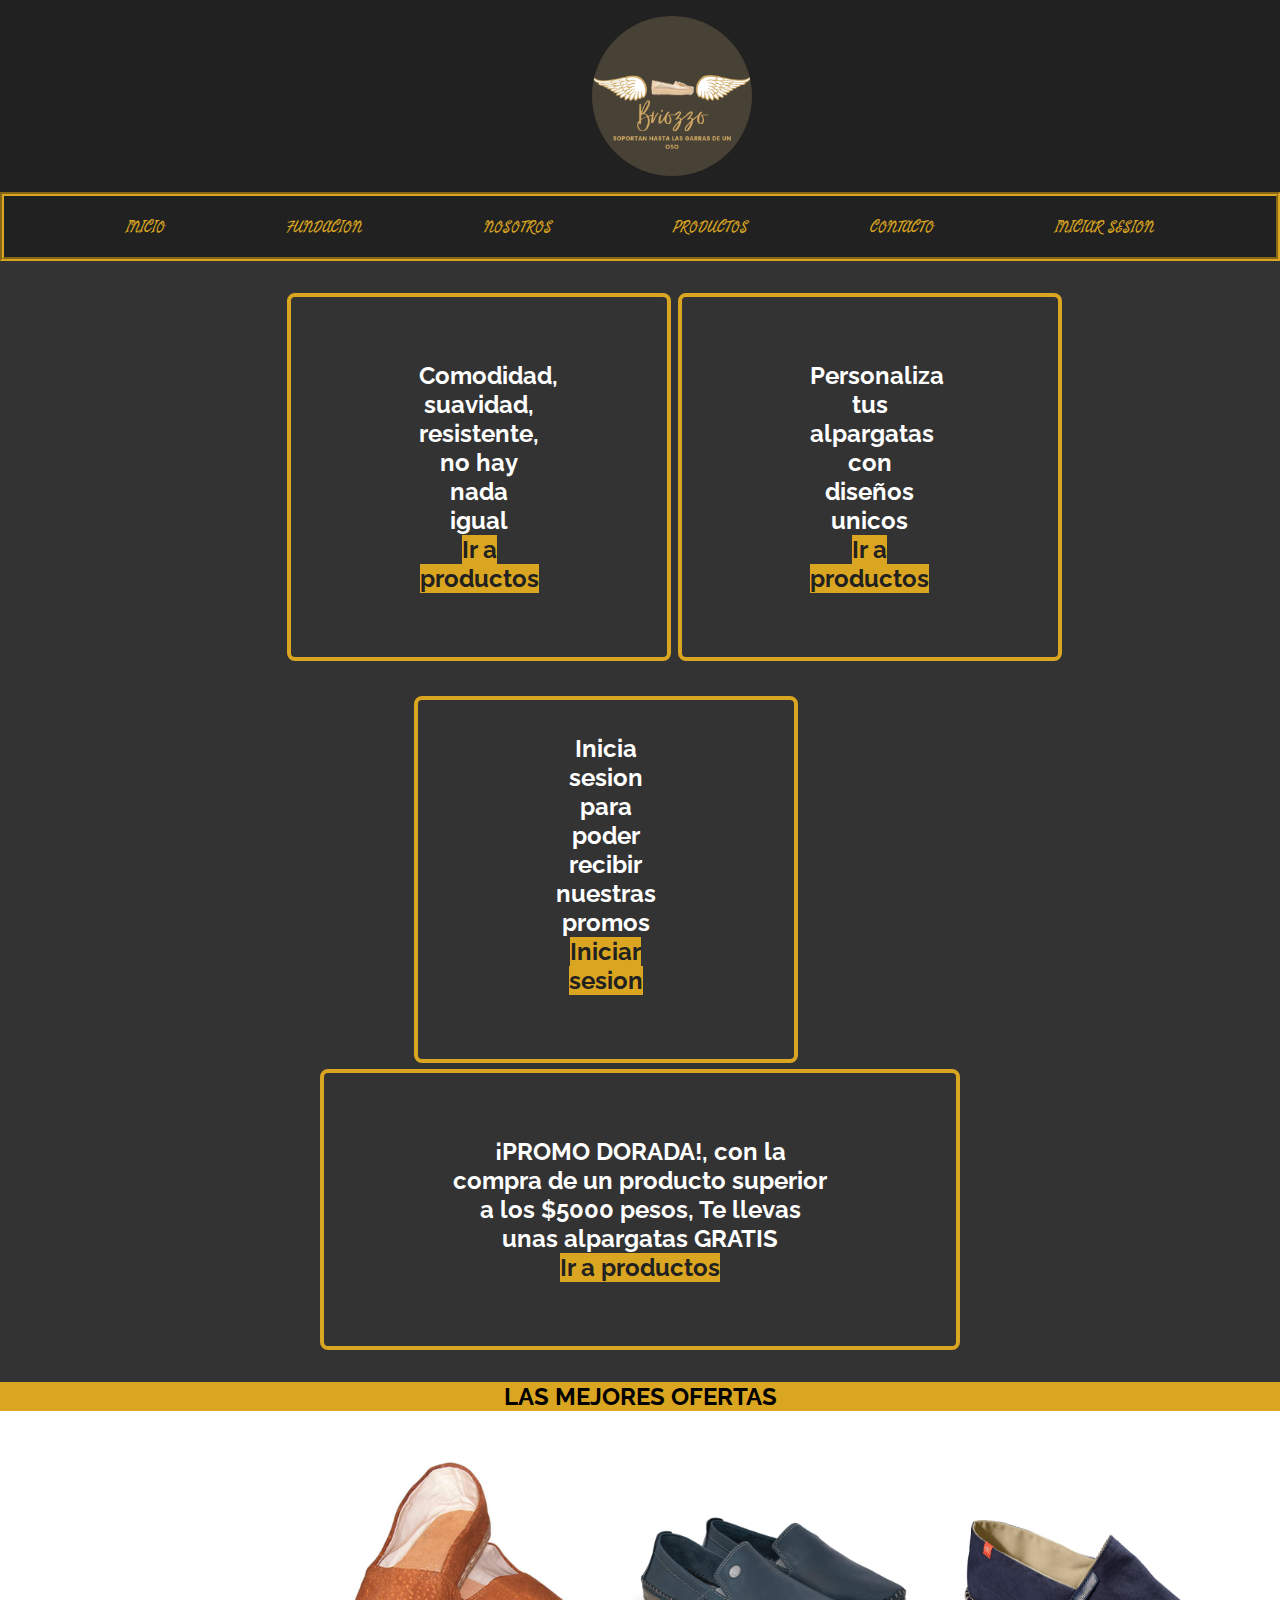
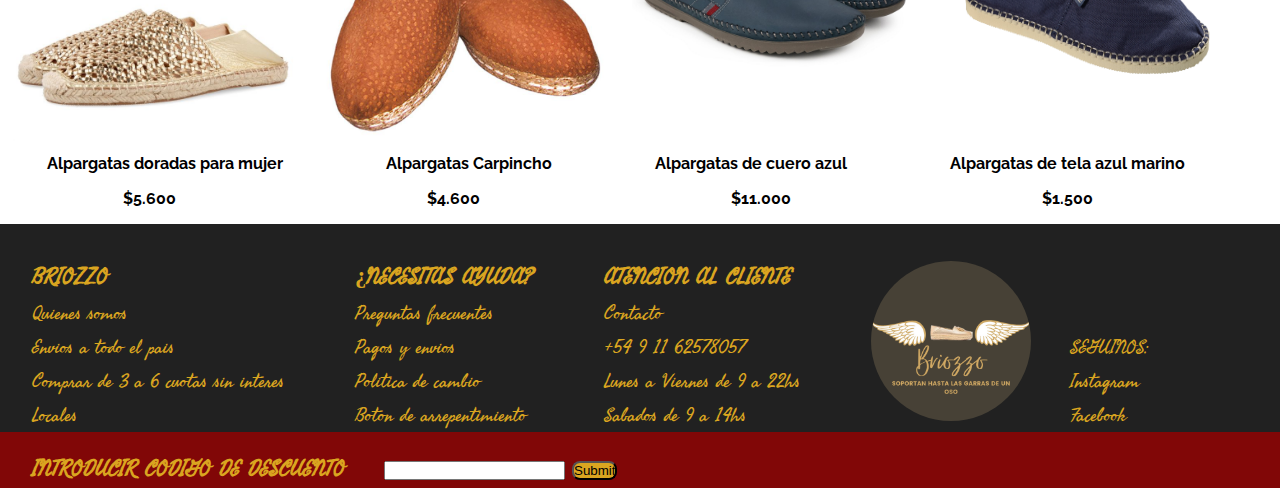
<file: index.html>
<!DOCTYPE html>
<html>
<head>
	<title>Alpargatas Briozzo</title>
	<meta charset="utf-8">
	<meta name="viewport" content="width=device-width, initial-scale=1.0">
	<link rel="icon" href="./img/Briozzo.ico">
	<link rel="stylesheet" href="./estilo/style.css">
	<link rel="preconnect" href="https://fonts.googleapis.com">
    <link rel="preconnect" href="https://fonts.gstatic.com" crossorigin>
    <link href="https://fonts.googleapis.com/css2?family=Fasthand&family=Raleway:ital,wght@1,200&display=swap" rel="stylesheet">
</head>
<body>
	<div id="grilla">
	<div class="menu">
		<header>
	    <img class="menu__logo" src="./img/Briozzo.png" alt="Logo" title="Alpargatas Briozzo">
	<div class="navbar">
    <nav>       
		<ul class="navbar__ul">
            <li class="navbar__list"><a class="navbar__vistas" href="index.html">INICIO</a></li>
		    <li class="navbar__list"><a class="navbar__vistas" href="./vistas/Fundacion.html">FUNDACION</a></li>
		    <li class="navbar__list"><a class="navbar__vistas" href="./vistas/Nosotros.html">NOSOTROS</a></li>
		    <li class="navbar__list"><a class="navbar__vistas" href="./vistas/Productos.html">PRODUCTOS</a></li>
            <li class="navbar__list"><a class="navbar__vistas" href="./vistas/Contactos.html">CONTACTO</a></li>
		    <li class="navbar__list"><a class="navbar__vistas" href="./vistas/Iniciar_sesion.html" target="blank">INICIAR SESION</a></li>
        </ul>
    </nav>
	</div>
	</header>
	</div>
	<div class="body">
	<article>
		<section class="body__card">
			<p class="body__card-1">Comodidad, suavidad, resistente, no hay nada igual<br> <a class="body__link-buttom" href="./vistas/Productos.html">Ir a productos</a></p>
			<p class="body__card-2">Personaliza tus alpargatas con diseños unicos <br><a class="body__link-buttom" href="./vistas/Productos.html">Ir a productos</a></p>
			<p class="body__card-3">Inicia sesion para poder recibir nuestras promos <a class="body__link-buttom" href="./vistas/Iniciar_sesion.html" target="blank">Iniciar sesion</a></p>
			<p class="body__card-4">¡PROMO DORADA!, con la compra de un producto superior a los $5000 pesos, Te llevas unas alpargatas GRATIS <br><a class="body__link-buttom" href="./otros_index/Productos.html">Ir a productos</a></p>
		</section>
	</div>
	<div class="ofertas">
		<section>
			<h2 class="ofertas__titulo">LAS MEJORES OFERTAS</h2>
			<img class="ofertas__productos"src="./img/Alpargatas_doradas.jpg" alt="Alpargatas doradas para mujer" title="Alpargatas doradas para mujer">
			<img class="ofertas__productos" src="./img/Alpargatas_carpincho.jpg" alt="Alpargatas Carpincho" title="Alpargatas Carpincho">
			<img class="ofertas__productos" src="./img/Alpargatas_cuero_azul.jpg" alt="Alpargatas de cuero azul" title="Alpargatas de cuero azul">
			<img class="ofertas__productos" src="./img/Alpargatas_tela_azulmarino.jpg" alt="Alpargatas de tela azul marino" title="Alpargatas de tela azul marino">
			<ul class="ofertas__list">
				<li class="ofertas__nombre">Alpargatas doradas para mujer</li>
				<li class="ofertas__nombre">Alpargatas Carpincho</li>
			    <li class="ofertas__nombre">Alpargatas de cuero azul</li>
				<li class="ofertas__nombre">Alpargatas de tela azul marino</li>
			</ul>
			<ul class="ofertas__list">
				<li class="ofertas__precios">$5.600</li>
				<li class="ofertas__precios">$4.600</li>
				<li class="ofertas__precios">$11.000</li>
				<li class="ofertas__precios">$1.500</li>
			</ul>
		</section>
	</article>
	</div>
	<div class="footer">
	<footer>
		<ul class="footer__list">
			<li><h3>BRIOZZO</h3></li>
			<li><a class="footer__link" href="./vistas/Nosotros.html">Quienes somos</a></li>
			<li>Envios a todo el pais</li>
			<li>Comprar de 3 a 6 cuotas sin interes</li>
			<li><a class="footer__link" href="https://goo.gl/maps/6hLW1MhbCcyhczMV9" target="blank">Locales</a></li>
		</ul>
		<ul class="footer__list">
			<li><h3>¿NECESITAS AYUDA?</h3></li>
			<li>Preguntas frecuentes</li>
			<li><a class="footer__link" href="./vistas/Pagos_y_envios.html">Pagos y envios</a></li>
			<li><a class="footer__link" href="./vistas/Politica_de_cambio.html">Politica de cambio</a></li>
			<li>Boton de arrepentimiento</li>
		</ul>
		<ul class="footer__list">
			<li><h3>ATENCION AL CLIENTE</h3></li>
			<li><a class="footer__link" href="./vistas/Contactos.html">Contacto</a></li>
			<li><a class="footer__link" href="https://api.whatsapp.com/send?phone=5491162578057"></a>+54 9 11 62578057</li>
			<li>Lunes a Viernes de 9 a 22hs</li>
			<li>Sabados de 9 a 14hs</li>
		</ul>
		<img class="footer__logo" src="./img/Briozzo.png" alt="Logo" title="Alpargatas Briozzo">
		<ul class="footer__list">
			<li>SEGUINOS:</li>
			<li><a class="footer__link" href="https://www.instagram.com/miguel_briozzo/" target="blank">Instagram</a></li>
			<li><a class="footer__link" href="https://www.facebook.com/profile.php?id=100087141670379" target="blank">Facebook</a></li>
		</ul>
	</div>
	<div class="codigo">
		<h3 class="codigo__titulo">INTRODUCIR CODIGO DE DESCUENTO</h3>
		<form class="codigo__form" method="post">
			<input class="codigo__form--barra" type="text" required>
			<input class="codigo__form--buttom" type="submit">
		</form>
	</footer>
	</div>
	</div>
</body>
</html>
</file>
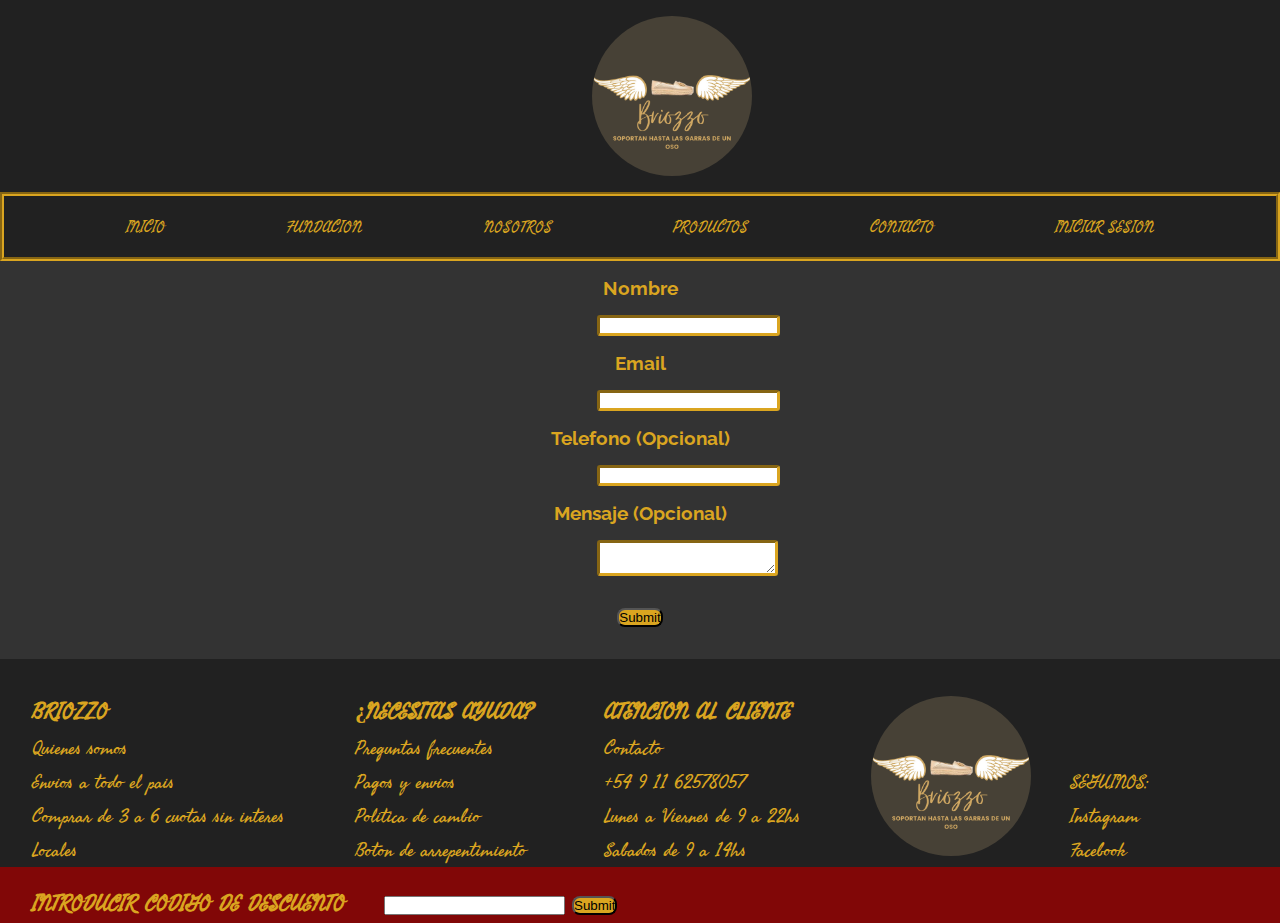
<file: vistas/Contactos.html>
<!DOCTYPE html>
<html>
<head>
    <title>Contactos</title>
    <meta charset="UTF-8">
    <link rel="icon" href="../img/Briozzo.ico">
	<meta name="viewport" content="width=device-width, initial-scale=1.0">
	<link rel="stylesheet" href="../estilo/style.css">
	<link rel="preconnect" href="https://fonts.googleapis.com">
    <link rel="preconnect" href="https://fonts.gstatic.com" crossorigin>
    <link href="https://fonts.googleapis.com/css2?family=Fasthand&family=Raleway:ital,wght@1,200&display=swap" rel="stylesheet">
</head>
<body>
	<div id="grilla-2">
		<div class="menu">
			<header>
			<img class="menu__logo" src="../img/Briozzo.png" alt="Logo" title="Alpargatas Briozzo">
		<div class="navbar">
		<nav>       
			<ul class="navbar__ul">
				<li class="navbar__list"><a class="navbar__vistas" href="../index.html">INICIO</a></li>
				<li class="navbar__list"><a class="navbar__vistas" href="Fundacion.html">FUNDACION</a></li>
				<li class="navbar__list"><a class="navbar__vistas" href="Nosotros.html">NOSOTROS</a></li>
				<li class="navbar__list"><a class="navbar__vistas" href="Productos.html">PRODUCTOS</a></li>
				<li class="navbar__list"><a class="navbar__vistas" href="Contactos.html">CONTACTO</a></li>
				<li class="navbar__list"><a class="navbar__vistas" href="Iniciar_sesion.html" target="blank">INICIAR SESION</a></li>
			</ul>
		</nav>
		</div>
		</header>
		</div> 
    <div class="form">
    <article>
    <form method="post">
        <label for="nombre">Nombre</label><br>
        <input class="form__box" type="text" required>
        <label for="email">Email</label>
        <input class="form__box" type="email" required>
        <label for="telefono">Telefono (Opcional)</label>
        <input class="form__box" type="text">
        <label for="mensaje">Mensaje (Opcional)</label>
        <textarea class="form__box" name="Mensaje"></textarea>
        <input class="form__buttom" type="submit">
    </form>
    </article>
    </div>
    <div class="footer">
		<footer>
			<ul class="footer__list">
				<li><h3>BRIOZZO</h3></li>
				<li><a class="footer__link" href="Nosotros.html">Quienes somos</a></li>
				<li>Envios a todo el pais</li>
				<li>Comprar de 3 a 6 cuotas sin interes</li>
				<li><a class="footer__link" href="https://goo.gl/maps/6hLW1MhbCcyhczMV9" target="blank">Locales</a></li>
			</ul>
			<ul class="footer__list">
				<li><h3>¿NECESITAS AYUDA?</h3></li>
				<li>Preguntas frecuentes</li>
				<li><a class="footer__link" href="Pagos_y_envios.html">Pagos y envios</a></li>
				<li><a class="footer__link" href="Politica_de_cambio.html">Politica de cambio</a></li>
				<li>Boton de arrepentimiento</li>
			</ul>
			<ul class="footer__list">
				<li><h3>ATENCION AL CLIENTE</h3></li>
				<li><a class="footer__link" href="Contactos.html">Contacto</a></li>
				<li><a class="footer__link" href="https://api.whatsapp.com/send?phone=5491162578057"></a>+54 9 11 62578057</li>
				<li>Lunes a Viernes de 9 a 22hs</li>
				<li>Sabados de 9 a 14hs</li>
			</ul>
			<img class="footer__logo" src="../img/Briozzo.png" alt="Logo" title="Alpargatas Briozzo">
			<ul class="footer__list">
				<li>SEGUINOS:</li>
				<li><a class="footer__link" href="https://www.instagram.com/miguel_briozzo/" target="blank">Instagram</a></li>
				<li><a class="footer__link" href="https://www.facebook.com/profile.php?id=100087141670379" target="blank">Facebook</a></li>
			</ul>
		</div>
		<div class="codigo">
			<h3 class="codigo__titulo">INTRODUCIR CODIGO DE DESCUENTO</h3>
			<form class="codigo__form" method="post">
				<input class="codigo__form--barra" type="text" required>
				<input class="codigo__form--buttom" type="submit">
			</form>
		</footer>
		</div>
</body>
</html>
</file>
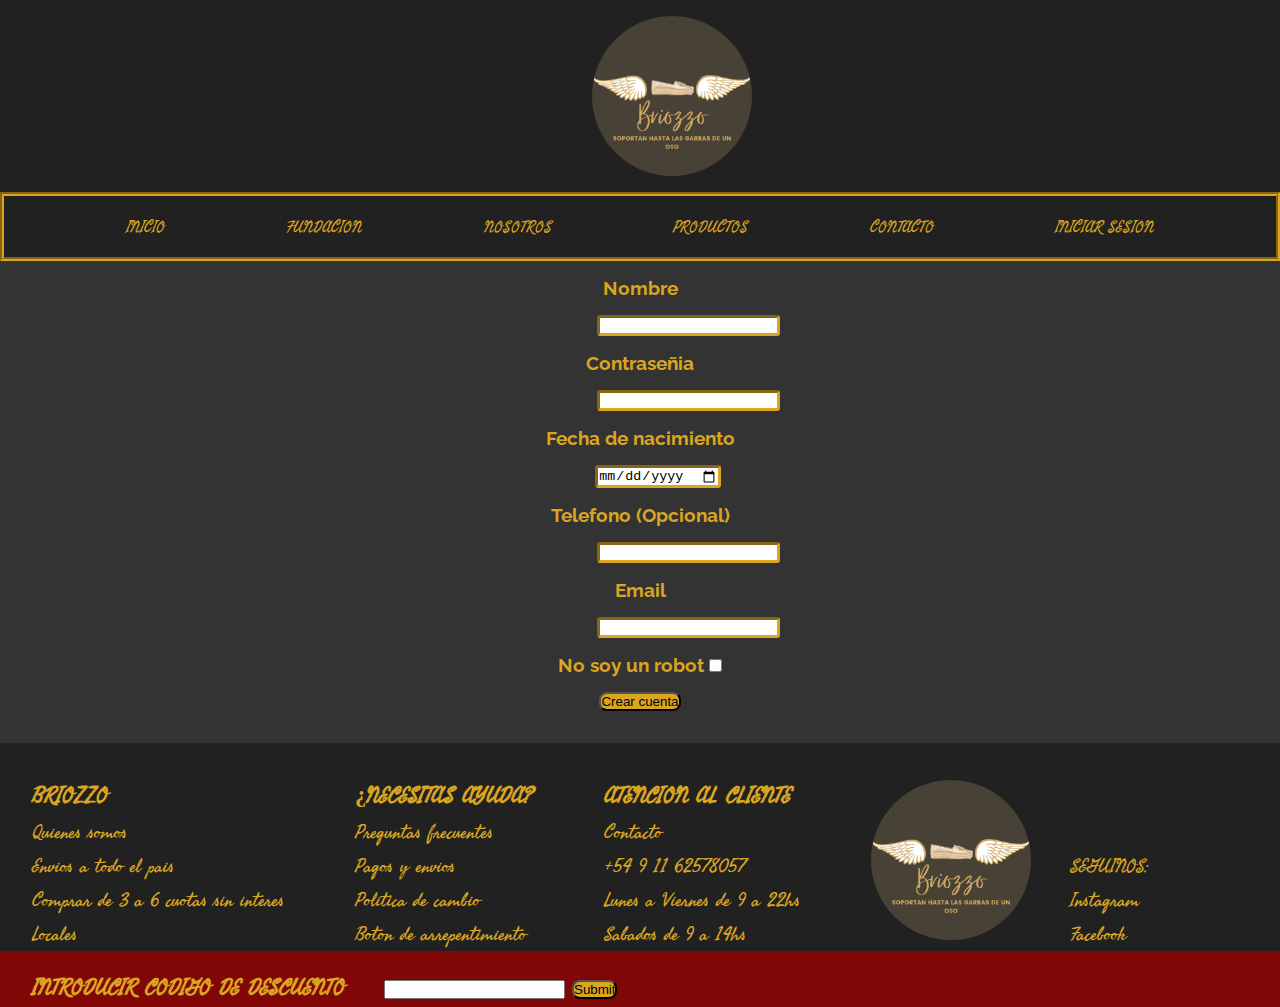
<file: vistas/Crea_tu_cuenta.html>
<!DOCTYPE html>
<html>
<head>
	<title>Crear tu cuenta</title>
	<meta charset="utf-8">
	<meta name="viewport" content="width=device-width, initial-scale=1.0">
	<link rel="icon" href="../img/Briozzo.ico">
	<link rel="stylesheet" href="../estilo/style.css">
	<link rel="preconnect" href="https://fonts.googleapis.com">
    <link rel="preconnect" href="https://fonts.gstatic.com" crossorigin>
    <link href="https://fonts.googleapis.com/css2?family=Fasthand&family=Raleway:ital,wght@1,200&display=swap" rel="stylesheet">
</head>
<body>
	<div id="grilla-2">
		<div class="menu">
			<header>
			<img class="menu__logo" src="../img/Briozzo.png" alt="Logo" title="Alpargatas Briozzo">
		<div class="navbar">
		<nav>       
			<ul class="navbar__ul">
				<li class="navbar__list"><a class="navbar__vistas" href="../index.html">INICIO</a></li>
				<li class="navbar__list"><a class="navbar__vistas" href="Fundacion.html">FUNDACION</a></li>
				<li class="navbar__list"><a class="navbar__vistas" href="Nosotros.html">NOSOTROS</a></li>
				<li class="navbar__list"><a class="navbar__vistas" href="Productos.html">PRODUCTOS</a></li>
				<li class="navbar__list"><a class="navbar__vistas" href="Contactos.html">CONTACTO</a></li>
				<li class="navbar__list"><a class="navbar__vistas" href="Iniciar_sesion.html" target="blank">INICIAR SESION</a></li>
			</ul>
		</nav>
		</div>
		</header>
		</div> 
	<div class="form">
	<form method="post">
		<label for="nombre">Nombre</label>
		<input class="form__box" type="text" required>
		<label for="contrasenia">Contraseñia</label>
		<input class="form__box" type="password" required>
		<label for="fecha_de_nacimiento">Fecha de nacimiento</label>
		<input class="form__box--date" type="date" required>
		<label for="telefono">Telefono (Opcional)</label>
		<input class="form__box" type="text">
		<label for="email">Email</label>
		<input class="form__box" type="email" required>
		<label for="norobot">No soy un robot</label>
		<input type="checkbox" required><br>
		<input class="form__buttom" type="submit" required value="Crear cuenta">
	</form>
	</div>
	<div class="footer">
		<footer>
			<ul class="footer__list">
				<li><h3>BRIOZZO</h3></li>
				<li><a class="footer__link" href="Nosotros.html">Quienes somos</a></li>
				<li>Envios a todo el pais</li>
				<li>Comprar de 3 a 6 cuotas sin interes</li>
				<li><a class="footer__link" href="https://goo.gl/maps/6hLW1MhbCcyhczMV9" target="blank">Locales</a></li>
			</ul>
			<ul class="footer__list">
				<li><h3>¿NECESITAS AYUDA?</h3></li>
				<li>Preguntas frecuentes</li>
				<li><a class="footer__link" href="Pagos_y_envios.html">Pagos y envios</a></li>
				<li><a class="footer__link" href="Politica_de_cambio.html">Politica de cambio</a></li>
				<li>Boton de arrepentimiento</li>
			</ul>
			<ul class="footer__list">
				<li><h3>ATENCION AL CLIENTE</h3></li>
				<li><a class="footer__link" href="Contactos.html">Contacto</a></li>
				<li><a class="footer__link" href="https://api.whatsapp.com/send?phone=5491162578057"></a>+54 9 11 62578057</li>
				<li>Lunes a Viernes de 9 a 22hs</li>
				<li>Sabados de 9 a 14hs</li>
			</ul>
			<img class="footer__logo" src="../img/Briozzo.png" alt="Logo" title="Alpargatas Briozzo">
			<ul class="footer__list">
				<li>SEGUINOS:</li>
				<li><a class="footer__link" href="https://www.instagram.com/miguel_briozzo/" target="blank">Instagram</a></li>
				<li><a class="footer__link" href="https://www.facebook.com/profile.php?id=100087141670379" target="blank">Facebook</a></li>
			</ul>
		</div>
		<div class="codigo">
			<h3 class="codigo__titulo">INTRODUCIR CODIGO DE DESCUENTO</h3>
			<form class="codigo__form" method="post">
				<input class="codigo__form--barra" type="text" required>
				<input class="codigo__form--buttom" type="submit">
			</form>
		</footer>
		</div>
</body>
</html>
</file>
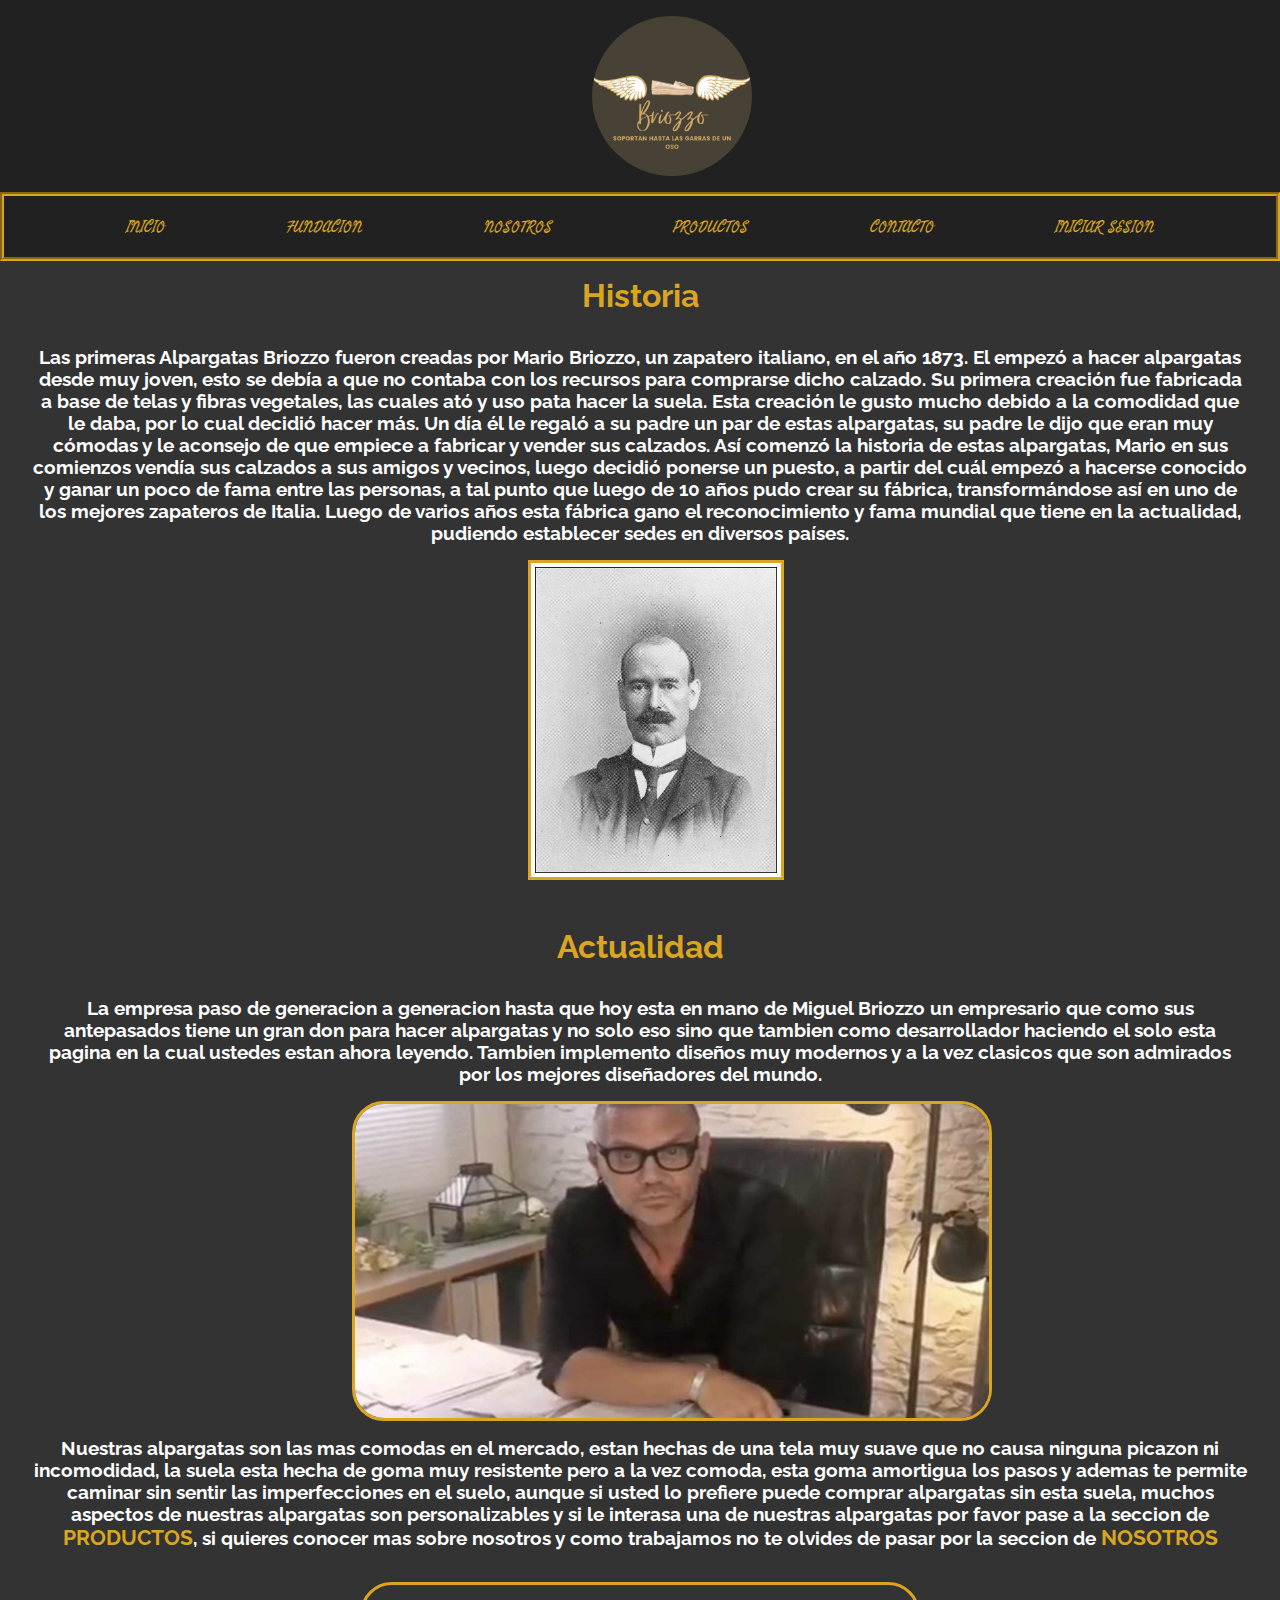
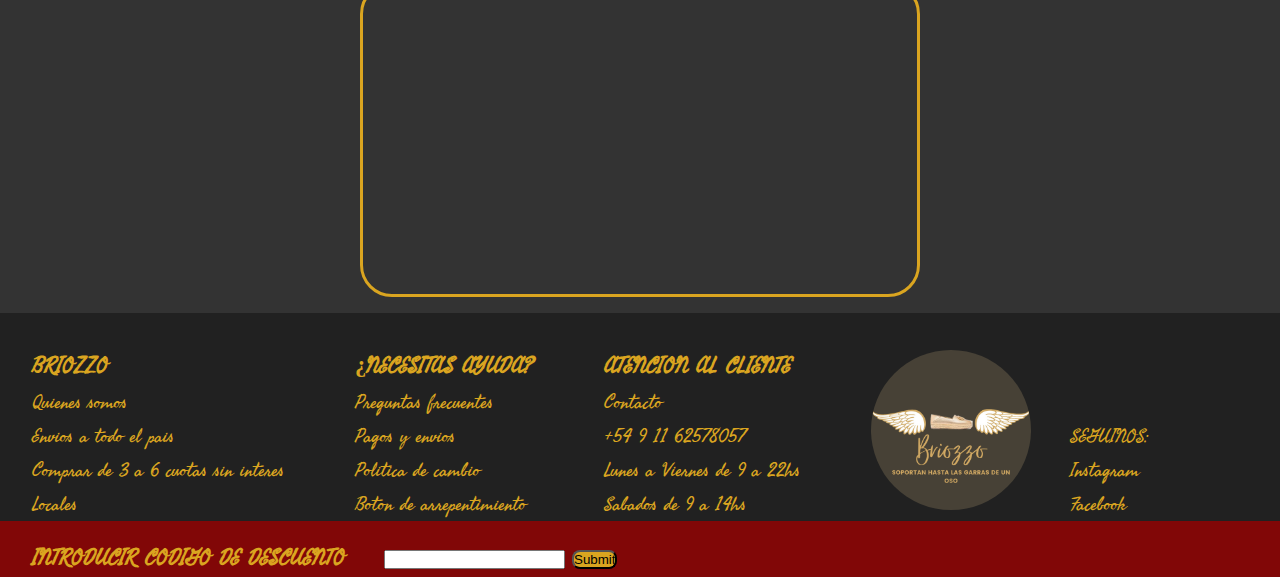
<file: vistas/Fundacion.html>
<!DOCTYPE html>
<html>
<head>
	<title>Fundacion</title>
	<meta charset="utf-8">
	<meta name="viewport" content="width=device-width, initial-scale=1.0">
	<link rel="icon" href="../img/Briozzo.ico">
	<link rel="stylesheet" href="../estilo/style.css">
	<link rel="preconnect" href="https://fonts.googleapis.com">
    <link rel="preconnect" href="https://fonts.gstatic.com" crossorigin>
    <link href="https://fonts.googleapis.com/css2?family=Fasthand&family=Raleway:ital,wght@1,200&display=swap" rel="stylesheet">
</head>
<body>
	<div id="grilla-2">
	<div class="menu">
		<header>
	    <img class="menu__logo" src="../img/Briozzo.png" alt="Logo" title="Alpargatas Briozzo">
	<div class="navbar">
    <nav>       
		<ul class="navbar__ul">
            <li class="navbar__list"><a class="navbar__vistas" href="../index.html">INICIO</a></li>
		    <li class="navbar__list"><a class="navbar__vistas" href="Fundacion.html">FUNDACION</a></li>
		    <li class="navbar__list"><a class="navbar__vistas" href="Nosotros.html">NOSOTROS</a></li>
		    <li class="navbar__list"><a class="navbar__vistas" href="Productos.html">PRODUCTOS</a></li>
            <li class="navbar__list"><a class="navbar__vistas" href="Contactos.html">CONTACTO</a></li>
		    <li class="navbar__list"><a class="navbar__vistas" href="Iniciar_sesion.html" target="blank">INICIAR SESION</a></li>
        </ul>
    </nav>
    </div>
	</header>
	</div> 
	<div class="body">
	<article>
		<section>
	        <h2 class="body__title">Historia</h2>
	        <p class="body__textcenter">
		        Las primeras Alpargatas Briozzo fueron creadas por Mario Briozzo, un zapatero italiano, en el año 1873. El empezó a hacer alpargatas desde muy joven, esto se debía a que no contaba con los recursos para comprarse dicho calzado. Su primera creación fue fabricada a base de telas y fibras vegetales, las cuales ató y uso pata hacer la suela. Esta creación le gusto mucho debido a la comodidad que le daba, por lo cual decidió hacer más. Un día él le regaló a su padre un par de estas alpargatas, su padre le dijo que eran muy cómodas y le aconsejo de que empiece a fabricar y vender sus calzados. Así comenzó la historia de estas alpargatas, Mario en sus comienzos vendía sus calzados a sus amigos y vecinos, luego decidió ponerse un puesto, a partir del cuál empezó a hacerse conocido y ganar un poco de fama entre las personas, a tal punto que luego de 10 años pudo crear su fábrica, transformándose así en uno de los mejores zapateros de Italia. Luego de varios años esta fábrica gano el reconocimiento y fama mundial que tiene en la actualidad, pudiendo establecer sedes en diversos países.
		        <img class="body__fundador" src="../img/Mario_Briozzo.jpg" alt="Mario Briozzo" title="Mario Briozzo">
	        </p>
	    </section>
	    <section>
	        <h2 class="body__title">Actualidad</h2>
	        <p class="body__textcenter">
	        	La empresa paso de generacion a generacion hasta que hoy esta en mano de Miguel Briozzo un empresario que como sus antepasados tiene un gran don para hacer alpargatas y no solo eso sino que tambien como desarrollador haciendo el solo esta pagina en la cual ustedes estan ahora leyendo.
	        	Tambien implemento diseños muy modernos y a la vez clasicos que son admirados por los mejores diseñadores del mundo.
	        	<img class="body__miguelbriozzo" src="../img/Miguel_Briozzo.jfif" alt="Miguel Briozzo" title="Miguel Briozzo">
	        	Nuestras alpargatas son las mas comodas en el mercado, estan hechas de una tela muy suave que no causa ninguna picazon ni incomodidad, la suela esta hecha de goma muy resistente pero a la vez comoda, esta goma amortigua los pasos y ademas te permite caminar sin sentir las imperfecciones en el suelo, aunque si usted lo prefiere puede comprar alpargatas sin esta suela, muchos aspectos de nuestras alpargatas son personalizables y si le interasa una de nuestras alpargatas por favor pase a la seccion de <a class="body__link" href="Productos.html">PRODUCTOS</a>, si quieres conocer mas sobre nosotros y como trabajamos no te olvides de pasar por la seccion de <a class="body__link" href="Nosotros.html">NOSOTROS</a>
	        </p>
			<iframe class="body__video" width="560" height="315" src="https://www.youtube.com/embed/BXgk7WgP-Gs" title="YouTube video player" frameborder="0" allow="accelerometer; autoplay; clipboard-write; encrypted-media; gyroscope; picture-in-picture" allowfullscreen></iframe>
	    </section>
	</article>
	</div>
	<div class="footer">
		<footer>
			<ul class="footer__list">
				<li><h3>BRIOZZO</h3></li>
				<li><a class="footer__link" href="Nosotros.html">Quienes somos</a></li>
				<li>Envios a todo el pais</li>
				<li>Comprar de 3 a 6 cuotas sin interes</li>
				<li><a class="footer__link" href="https://goo.gl/maps/6hLW1MhbCcyhczMV9" target="blank">Locales</a></li>
			</ul>
			<ul class="footer__list">
				<li><h3>¿NECESITAS AYUDA?</h3></li>
				<li>Preguntas frecuentes</li>
				<li><a class="footer__link" href="Pagos_y_envios.html">Pagos y envios</a></li>
				<li><a class="footer__link" href="Politica_de_cambio.html">Politica de cambio</a></li>
				<li>Boton de arrepentimiento</li>
			</ul>
			<ul class="footer__list">
				<li><h3>ATENCION AL CLIENTE</h3></li>
				<li><a class="footer__link" href="Contactos.html">Contacto</a></li>
				<li><a class="footer__link" href="https://api.whatsapp.com/send?phone=5491162578057"></a>+54 9 11 62578057</li>
				<li>Lunes a Viernes de 9 a 22hs</li>
				<li>Sabados de 9 a 14hs</li>
			</ul>
			<img class="footer__logo" src="../img/Briozzo.png" alt="Logo" title="Alpargatas Briozzo">
			<ul class="footer__list">
				<li>SEGUINOS:</li>
				<li><a class="footer__link" href="https://www.instagram.com/miguel_briozzo/" target="blank">Instagram</a></li>
				<li><a class="footer__link" href="https://www.facebook.com/profile.php?id=100087141670379" target="blank">Facebook</a></li>
			</ul>
		</div>
		<div class="codigo">
			<h3 class="codigo__titulo">INTRODUCIR CODIGO DE DESCUENTO</h3>
			<form class="codigo__form" method="post">
				<input class="codigo__form--barra" type="text" required>
				<input class="codigo__form--buttom" type="submit">
			</form>
		</footer>
		</div>
		</div>
</body>
</html>
</file>
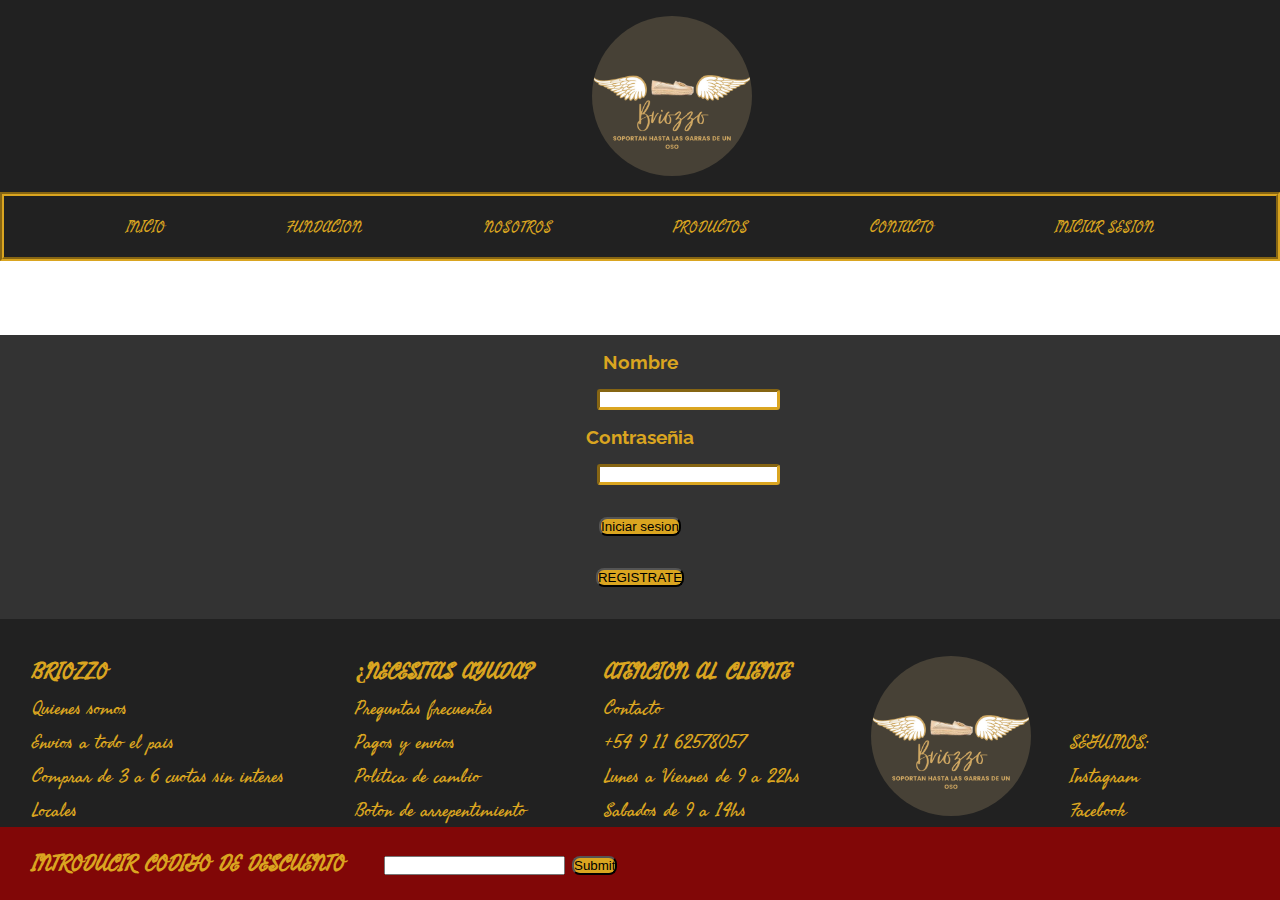
<file: vistas/Iniciar_sesion.html>
<!DOCTYPE html>
<html>
<head>
	<title>Iniciar sesion</title>
	<meta charset="utf-8">
	<meta name="viewport" content="width=device-width, initial-scale=1.0">
	<link rel="icon" href="../img/Briozzo.ico">
	<link rel="stylesheet" href="../estilo/style.css">
	<link rel="preconnect" href="https://fonts.googleapis.com">
    <link rel="preconnect" href="https://fonts.gstatic.com" crossorigin>
    <link href="https://fonts.googleapis.com/css2?family=Fasthand&family=Raleway:ital,wght@1,200&display=swap" rel="stylesheet">
</head>
<body>
	<div id="grilla-2">
		<div class="menu">
			<header>
			<img class="menu__logo" src="../img/Briozzo.png" alt="Logo" title="Alpargatas Briozzo">
		<div class="navbar">
		<nav>       
			<ul class="navbar__ul">
				<li class="navbar__list"><a class="navbar__vistas" href="../index.html">INICIO</a></li>
				<li class="navbar__list"><a class="navbar__vistas" href="Fundacion.html">FUNDACION</a></li>
				<li class="navbar__list"><a class="navbar__vistas" href="Nosotros.html">NOSOTROS</a></li>
				<li class="navbar__list"><a class="navbar__vistas" href="Productos.html">PRODUCTOS</a></li>
				<li class="navbar__list"><a class="navbar__vistas" href="Contactos.html">CONTACTO</a></li>
				<li class="navbar__list"><a class="navbar__vistas" href="Iniciar_sesion.html" target="blank">INICIAR SESION</a></li>
			</ul>
		</nav>
		</div>
		</header>
		</div> 
	<div class="form">
	<article>
	<form method="post">
		<Label for="nombre">Nombre</Label>
		<input class="form__box" type="text" required>
		<label for="contrasenia">Contraseñia</label>
		<input class="form__box" type="password" required>
		<input class="form__buttom" type="submit" value="Iniciar sesion">
	</form>
	<button class="form__buttom"><a class="form__link" href="Crea_tu_cuenta.html">REGISTRATE</a></button>
	</article>
	</div>
	<div class="footer">
		<footer>
			<ul class="footer__list">
				<li><h3>BRIOZZO</h3></li>
				<li><a class="footer__link" href="Nosotros.html">Quienes somos</a></li>
				<li>Envios a todo el pais</li>
				<li>Comprar de 3 a 6 cuotas sin interes</li>
				<li><a class="footer__link" href="https://goo.gl/maps/6hLW1MhbCcyhczMV9" target="blank">Locales</a></li>
			</ul>
			<ul class="footer__list">
				<li><h3>¿NECESITAS AYUDA?</h3></li>
				<li>Preguntas frecuentes</li>
				<li><a class="footer__link" href="Pagos_y_envios.html">Pagos y envios</a></li>
				<li><a class="footer__link" href="Politica_de_cambio.html">Politica de cambio</a></li>
				<li>Boton de arrepentimiento</li>
			</ul>
			<ul class="footer__list">
				<li><h3>ATENCION AL CLIENTE</h3></li>
				<li><a class="footer__link" href="Contactos.html">Contacto</a></li>
				<li><a class="footer__link" href="https://api.whatsapp.com/send?phone=5491162578057"></a>+54 9 11 62578057</li>
				<li>Lunes a Viernes de 9 a 22hs</li>
				<li>Sabados de 9 a 14hs</li>
			</ul>
			<img class="footer__logo" src="../img/Briozzo.png" alt="Logo" title="Alpargatas Briozzo">
			<ul class="footer__list">
				<li>SEGUINOS:</li>
				<li><a class="footer__link" href="https://www.instagram.com/miguel_briozzo/" target="blank">Instagram</a></li>
				<li><a class="footer__link" href="https://www.facebook.com/profile.php?id=100087141670379" target="blank">Facebook</a></li>
			</ul>
		</div>
		<div class="codigo">
			<h3 class="codigo__titulo">INTRODUCIR CODIGO DE DESCUENTO</h3>
			<form class="codigo__form" method="post">
				<input class="codigo__form--barra" type="text" required>
				<input class="codigo__form--buttom" type="submit">
			</form>
		</footer>
		</div>
		</div>
</body>
</html>
</file>
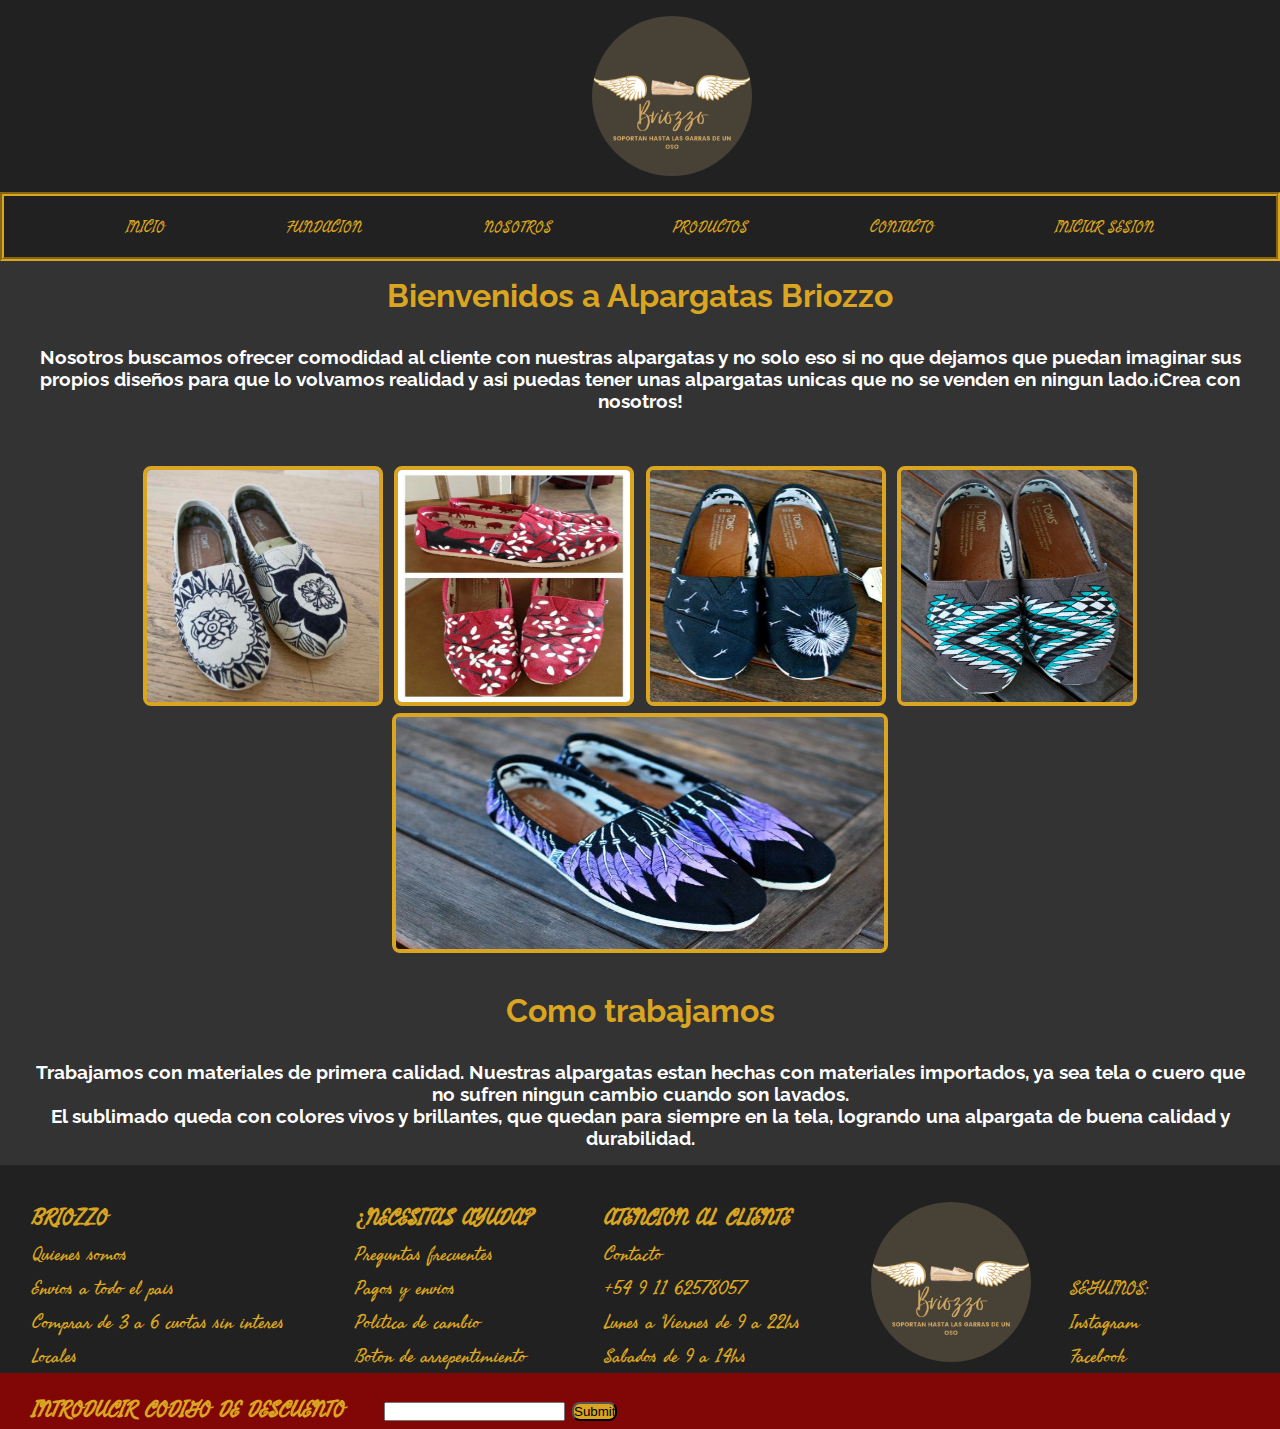
<file: vistas/Nosotros.html>
<!DOCTYPE html>
<html>
<head>
	<title>Nosotros</title>
	<meta charset="utf-8">
	<meta name="viewport" content="width=device-width, initial-scale=1.0">
	<link rel="icon" href="../img/Briozzo.ico">
	<link rel="stylesheet" href="../estilo/style.css">
	<link rel="preconnect" href="https://fonts.googleapis.com">
    <link rel="preconnect" href="https://fonts.gstatic.com" crossorigin>
    <link href="https://fonts.googleapis.com/css2?family=Fasthand&family=Raleway:ital,wght@1,200&display=swap" rel="stylesheet">
</head>
<body>
	<div id="grilla-2">
		<div class="menu">
			<header>
			<img class="menu__logo" src="../img/Briozzo.png" alt="Logo" title="Alpargatas Briozzo">
		<div class="navbar">
		<nav>       
			<ul class="navbar__ul">
				<li class="navbar__list"><a class="navbar__vistas" href="../index.html">INICIO</a></li>
				<li class="navbar__list"><a class="navbar__vistas" href="Fundacion.html">FUNDACION</a></li>
				<li class="navbar__list"><a class="navbar__vistas" href="Nosotros.html">NOSOTROS</a></li>
				<li class="navbar__list"><a class="navbar__vistas" href="Productos.html">PRODUCTOS</a></li>
				<li class="navbar__list"><a class="navbar__vistas" href="Contactos.html">CONTACTO</a></li>
				<li class="navbar__list"><a class="navbar__vistas" href="Iniciar_sesion.html" target="blank">INICIAR SESION</a></li>
			</ul>
		</nav>
		</div>
		</header>
		</div> 
	<div class="body">
	<article>
		<section>
	        <h2 class="body__title">Bienvenidos a Alpargatas Briozzo</h2>
	        <p class="body__textcenter">
	        	Nosotros buscamos ofrecer comodidad al cliente con nuestras alpargatas y no solo eso si no que dejamos que puedan imaginar sus propios diseños para que lo volvamos realidad y asi puedas tener unas alpargatas unicas que no se venden en ningun lado.¡Crea con nosotros!<br><br>
	        	<img class="body__alpargatas" src="../img/Alpargatas_flores_blancas.jpg">
	        	<img class="body__alpargatas--1" src="../img/Alpargatas_sabana_roja.jpg">
	        	<img class="body__alpargatas--2" src="../img/Alpargatas_dientesleon_azul.jpg">
	        	<img class="body__alpargatas--3" src="../img/Alpargatas_grises.jpg">
	        	<img class="body__alpargatas--4" src="../img/Alpargatas_halloween_negras.jpg">
	        </p>
	    </section>
	    <section>
	    	<h2 class="body__title">Como trabajamos</h2>
	    	<p class="body__textcenter">
	    		Trabajamos con materiales de primera calidad. Nuestras alpargatas estan hechas con materiales importados, ya sea tela o cuero que no sufren ningun cambio cuando son lavados.<br>
	    		El sublimado queda con colores vivos y brillantes, que quedan para siempre en la tela, logrando una alpargata de buena calidad y durabilidad.
	    	</p>
	    </section>
	</article>
	</div>
    <div class="footer">
		<footer>
			<ul class="footer__list">
				<li><h3>BRIOZZO</h3></li>
				<li><a class="footer__link" href="Nosotros.html">Quienes somos</a></li>
				<li>Envios a todo el pais</li>
				<li>Comprar de 3 a 6 cuotas sin interes</li>
				<li><a class="footer__link" href="https://goo.gl/maps/6hLW1MhbCcyhczMV9" target="blank">Locales</a></li>
			</ul>
			<ul class="footer__list">
				<li><h3>¿NECESITAS AYUDA?</h3></li>
				<li>Preguntas frecuentes</li>
				<li><a class="footer__link" href="Pagos_y_envios.html">Pagos y envios</a></li>
				<li><a class="footer__link" href="Politica_de_cambio.html">Politica de cambio</a></li>
				<li>Boton de arrepentimiento</li>
			</ul>
			<ul class="footer__list">
				<li><h3>ATENCION AL CLIENTE</h3></li>
				<li><a class="footer__link" href="Contactos.html">Contacto</a></li>
				<li><a class="footer__link" href="https://api.whatsapp.com/send?phone=5491162578057"></a>+54 9 11 62578057</li>
				<li>Lunes a Viernes de 9 a 22hs</li>
				<li>Sabados de 9 a 14hs</li>
			</ul>
			<img class="footer__logo" src="../img/Briozzo.png" alt="Logo" title="Alpargatas Briozzo">
			<ul class="footer__list">
				<li>SEGUINOS:</li>
				<li><a class="footer__link" href="https://www.instagram.com/miguel_briozzo/" target="blank">Instagram</a></li>
				<li><a class="footer__link" href="https://www.facebook.com/profile.php?id=100087141670379" target="blank">Facebook</a></li>
			</ul>
		</div>
		<div class="codigo">
			<h3 class="codigo__titulo">INTRODUCIR CODIGO DE DESCUENTO</h3>
			<form class="codigo__form" method="post">
				<input class="codigo__form--barra" type="text" required>
				<input class="codigo__form--buttom" type="submit">
			</form>
		</footer>
		</div>
</body>
</html>
</file>
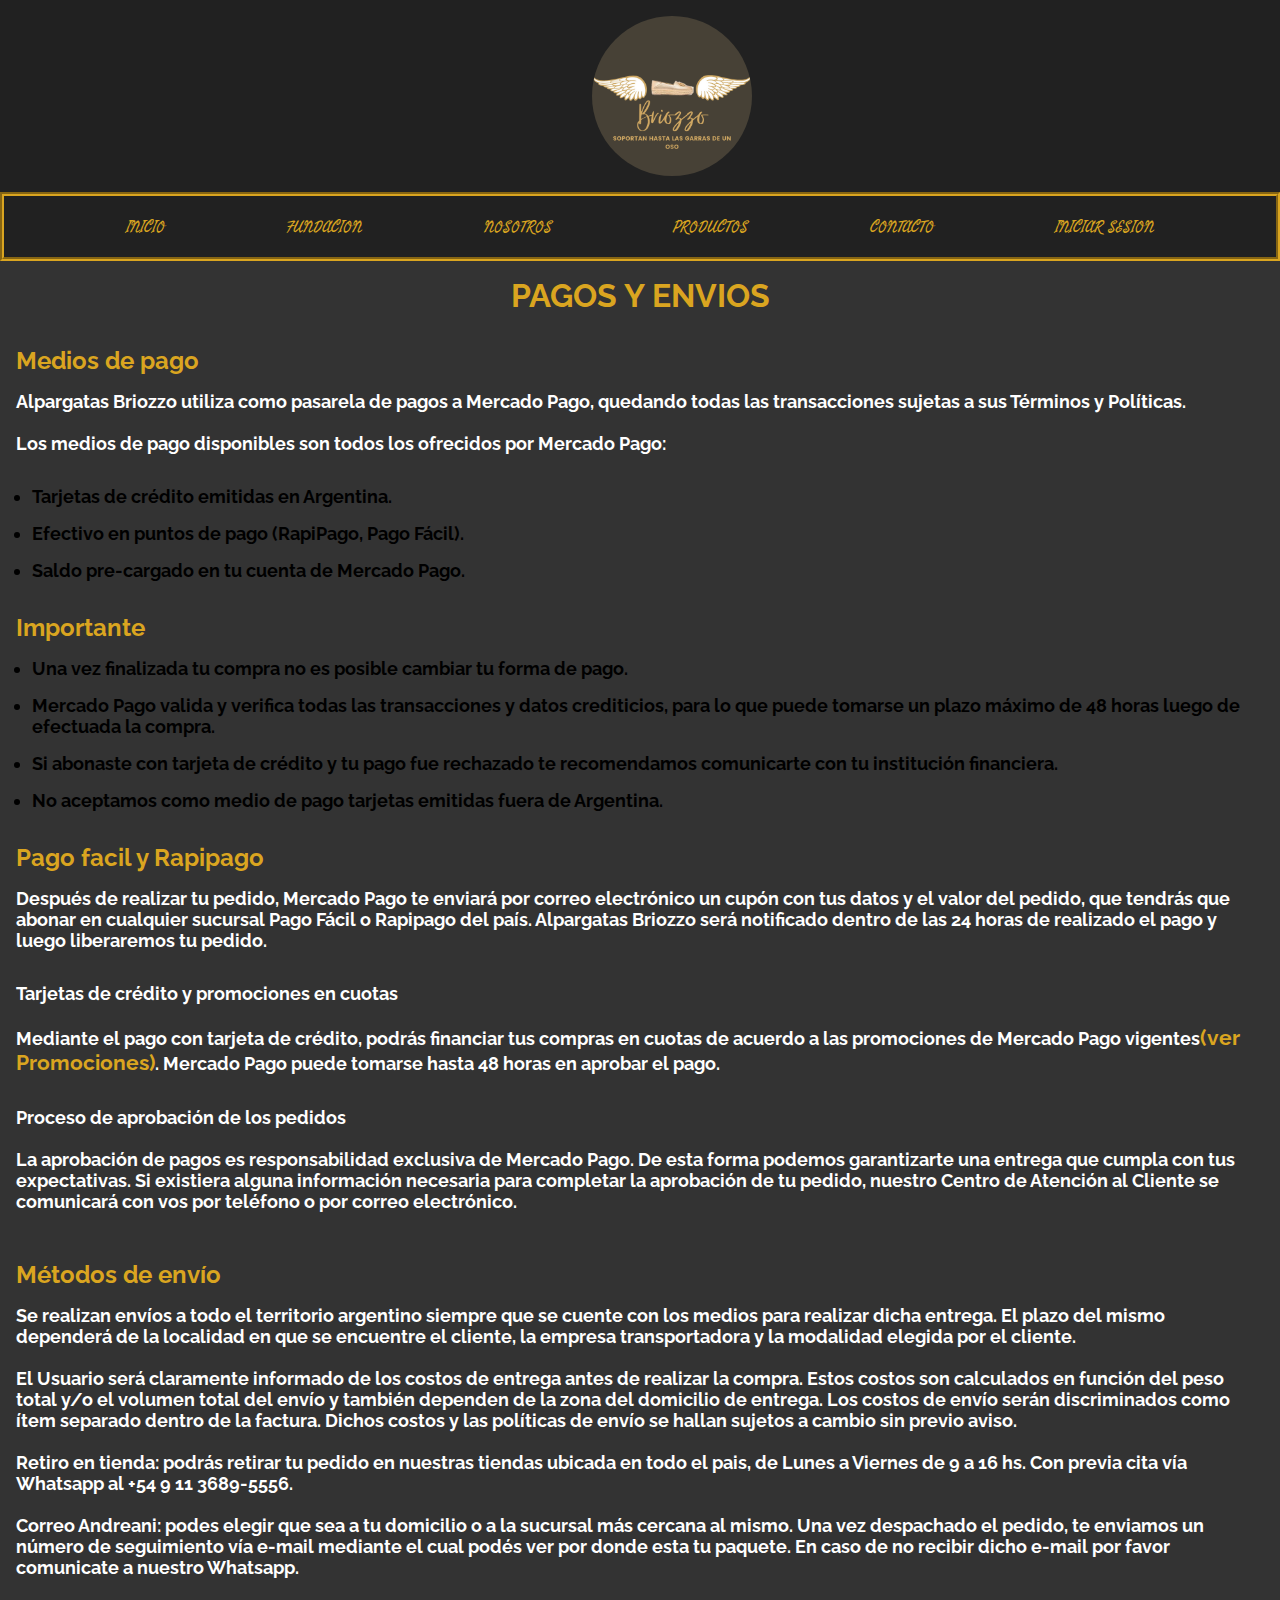
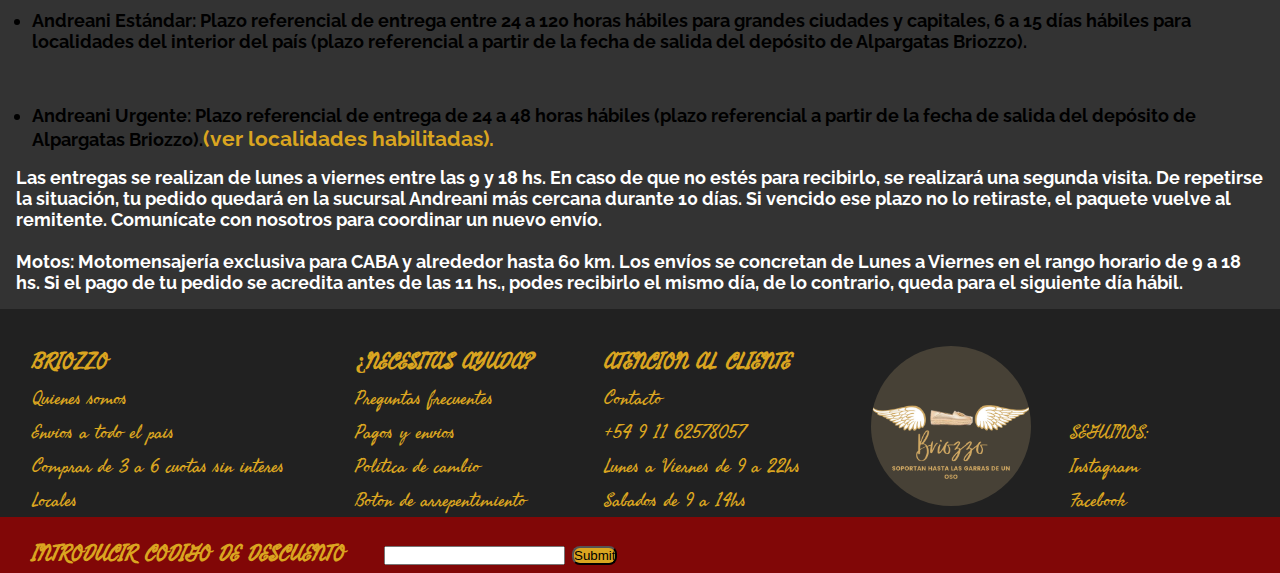
<file: vistas/Pagos_y_envios.html>
<!DOCTYPE html>
<html>
<head>
	<title>Pagos y Envios</title>
	<meta charset="utf-8">
	<meta name="viewport" content="width=device-width, initial-scale=1.0">
	<link rel="icon" href="../img/Briozzo.ico">
	<link rel="stylesheet" href="../estilo/style.css">
	<link rel="preconnect" href="https://fonts.googleapis.com">
    <link rel="preconnect" href="https://fonts.gstatic.com" crossorigin>
    <link href="https://fonts.googleapis.com/css2?family=Fasthand&family=Raleway:ital,wght@1,200&display=swap" rel="stylesheet">
</head>
<body>
	<div id="grilla-2">
		<div class="menu">
			<header>
			<img class="menu__logo" src="../img/Briozzo.png" alt="Logo" title="Alpargatas Briozzo">
		<div class="navbar">
		<nav>       
			<ul class="navbar__ul">
				<li class="navbar__list"><a class="navbar__vistas" href="../index.html">INICIO</a></li>
				<li class="navbar__list"><a class="navbar__vistas" href="Fundacion.html">FUNDACION</a></li>
				<li class="navbar__list"><a class="navbar__vistas" href="Nosotros.html">NOSOTROS</a></li>
				<li class="navbar__list"><a class="navbar__vistas" href="Productos.html">PRODUCTOS</a></li>
				<li class="navbar__list"><a class="navbar__vistas" href="Contactos.html">CONTACTO</a></li>
				<li class="navbar__list"><a class="navbar__vistas" href="Iniciar_sesion.html" target="blank">INICIAR SESION</a></li>
			</ul>
		</nav>
		</div>
		</header>
		</div> 
	<div class="body">
	<article>
		<section>
			<h1 class="body__title">PAGOS Y ENVIOS</h1>
			<h3 class="body__subtitle">Medios de pago</h3>
			<p class="body__text">Alpargatas Briozzo utiliza como pasarela de pagos a Mercado Pago, quedando todas las transacciones sujetas a sus Términos y Políticas.<br><br>Los medios de pago disponibles son todos los ofrecidos por Mercado Pago:</p>
			<ul class="body__list">
				<li class="body__list">Tarjetas de crédito emitidas en Argentina.</li>
				<li class="body__list">Efectivo en puntos de pago (RapiPago, Pago Fácil).</li>
				<li class="body__list">Saldo pre-cargado en tu cuenta de Mercado Pago.</li>
			</ul>
			<h5 class="body__subtitle">Importante</h5>
			<ul class="body__list">
				<li class="body__list">Una vez finalizada tu compra no es posible cambiar tu forma de pago.</li>
				<li class="body__list">Mercado Pago valida y verifica todas las transacciones y datos crediticios, para lo que puede tomarse un plazo máximo de 48 horas luego de efectuada la compra.</li>
				<li class="body__list">Si abonaste con tarjeta de crédito y tu pago fue rechazado te recomendamos comunicarte con tu institución financiera.</li>
				<li class="body__list">No aceptamos como medio de pago tarjetas emitidas fuera de Argentina.</li>
			</ul>
			<h3 class="body__subtitle">Pago facil y Rapipago</h3>
			<p class="body__text">Después de realizar tu pedido, Mercado Pago te enviará por correo electrónico un cupón con tus datos y el valor del pedido, que tendrás que abonar en cualquier sucursal Pago Fácil o Rapipago del país. Alpargatas Briozzo será notificado dentro de las 24 horas de realizado el pago y luego liberaremos tu pedido.</p>
			<p class="body__text">Tarjetas de crédito y promociones en cuotas<br><br>Mediante el pago con tarjeta de crédito, podrás financiar tus compras en cuotas de acuerdo a las promociones de Mercado Pago vigentes<a class="body__link" href="https://www.mercadopago.com.ar/promociones/" target="blank">(ver Promociones)</a>. Mercado Pago puede tomarse hasta 48 horas en aprobar el pago.</p>
			<p class="body__text">Proceso de aprobación de los pedidos<br><br>La aprobación de pagos es responsabilidad exclusiva de Mercado Pago. De esta forma podemos garantizarte una entrega que cumpla con tus expectativas. Si existiera alguna información necesaria para completar la aprobación de tu pedido, nuestro Centro de Atención al Cliente se comunicará con vos por teléfono o por correo electrónico.</p>
			<h3 class="body__subtitle">Métodos de envío</h3>
			<p class="body__text">Se realizan envíos a todo el territorio argentino siempre que se cuente con los medios para realizar dicha entrega. El plazo del mismo dependerá de la localidad en que se encuentre el cliente, la empresa transportadora y la modalidad elegida por el cliente.<br><br>El Usuario será claramente informado de los costos de entrega antes de realizar la compra. Estos costos son calculados en función del peso total y/o el volumen total del envío y también dependen de la zona del domicilio de entrega. Los costos de envío serán discriminados como ítem separado dentro de la factura. Dichos costos y las políticas de envío se hallan sujetos a cambio sin previo aviso.<br><br>Retiro en tienda: podrás retirar tu pedido en nuestras tiendas ubicada en todo el pais, de Lunes a Viernes de 9 a 16 hs. Con previa cita vía Whatsapp al +54 9 11 3689-5556.<br><br>Correo Andreani: podes elegir que sea a tu domicilio o a la sucursal más cercana al mismo. Una vez despachado el pedido, te enviamos un número de seguimiento vía e-mail mediante el cual podés ver por donde esta tu paquete. En caso de no recibir dicho e-mail por favor comunicate a nuestro Whatsapp.</p>
			<ul class="body__list">
				<li class="body__list">Andreani Estándar: Plazo referencial de entrega entre 24 a 120 horas hábiles para grandes ciudades y capitales, 6 a 15 días hábiles para localidades del interior del país (plazo referencial a partir de la fecha de salida del depósito de Alpargatas Briozzo).</li><br>
				<li class="body__list">Andreani Urgente: Plazo referencial de entrega de 24 a 48 horas hábiles (plazo referencial a partir de la fecha de salida del depósito de Alpargatas Briozzo).<a class="body__link" href="https://goo.gl/maps/6hLW1MhbCcyhczMV9" target="blank">(ver localidades habilitadas).</a></li>
			</ul>
			<p class="body__text">Las entregas se realizan de lunes a viernes entre las 9 y 18 hs. En caso de que no estés para recibirlo, se realizará una segunda visita. De repetirse la situación, tu pedido quedará en la sucursal Andreani más cercana durante 10 días. Si vencido ese plazo no lo retiraste, el paquete vuelve al remitente. Comunícate con nosotros para coordinar un nuevo envío.<br><br>Motos: Motomensajería exclusiva para CABA y alrededor hasta 60 km. Los envíos se concretan de Lunes a Viernes en el rango horario de 9 a 18 hs. Si el pago de tu pedido se acredita antes de las 11 hs., podes recibirlo el mismo día, de lo contrario, queda para el siguiente día hábil.</p>
		</section>
	</article>
	</div>
	<div class="footer">
		<footer>
			<ul class="footer__list">
				<li><h3>BRIOZZO</h3></li>
				<li><a class="footer__link" href="Nosotros.html">Quienes somos</a></li>
				<li>Envios a todo el pais</li>
				<li>Comprar de 3 a 6 cuotas sin interes</li>
				<li><a class="footer__link" href="https://goo.gl/maps/6hLW1MhbCcyhczMV9" target="blank">Locales</a></li>
			</ul>
			<ul class="footer__list">
				<li><h3>¿NECESITAS AYUDA?</h3></li>
				<li>Preguntas frecuentes</li>
				<li><a class="footer__link" href="Pagos_y_envios.html">Pagos y envios</a></li>
				<li><a class="footer__link" href="Politica_de_cambio.html">Politica de cambio</a></li>
				<li>Boton de arrepentimiento</li>
			</ul>
			<ul class="footer__list">
				<li><h3>ATENCION AL CLIENTE</h3></li>
				<li><a class="footer__link" href="Contactos.html">Contacto</a></li>
				<li><a class="footer__link" href="https://api.whatsapp.com/send?phone=5491162578057"></a>+54 9 11 62578057</li>
				<li>Lunes a Viernes de 9 a 22hs</li>
				<li>Sabados de 9 a 14hs</li>
			</ul>
			<img class="footer__logo" src="../img/Briozzo.png" alt="Logo" title="Alpargatas Briozzo">
			<ul class="footer__list">
				<li>SEGUINOS:</li>
				<li><a class="footer__link" href="https://www.instagram.com/miguel_briozzo/" target="blank">Instagram</a></li>
				<li><a class="footer__link" href="https://www.facebook.com/profile.php?id=100087141670379" target="blank">Facebook</a></li>
			</ul>
		</div>
		<div class="codigo">
			<h3 class="codigo__titulo">INTRODUCIR CODIGO DE DESCUENTO</h3>
			<form class="codigo__form" method="post">
				<input class="codigo__form--barra" type="text" required>
				<input class="codigo__form--buttom" type="submit">
			</form>
		</footer>
		</div>
</body>
</html>
</file>
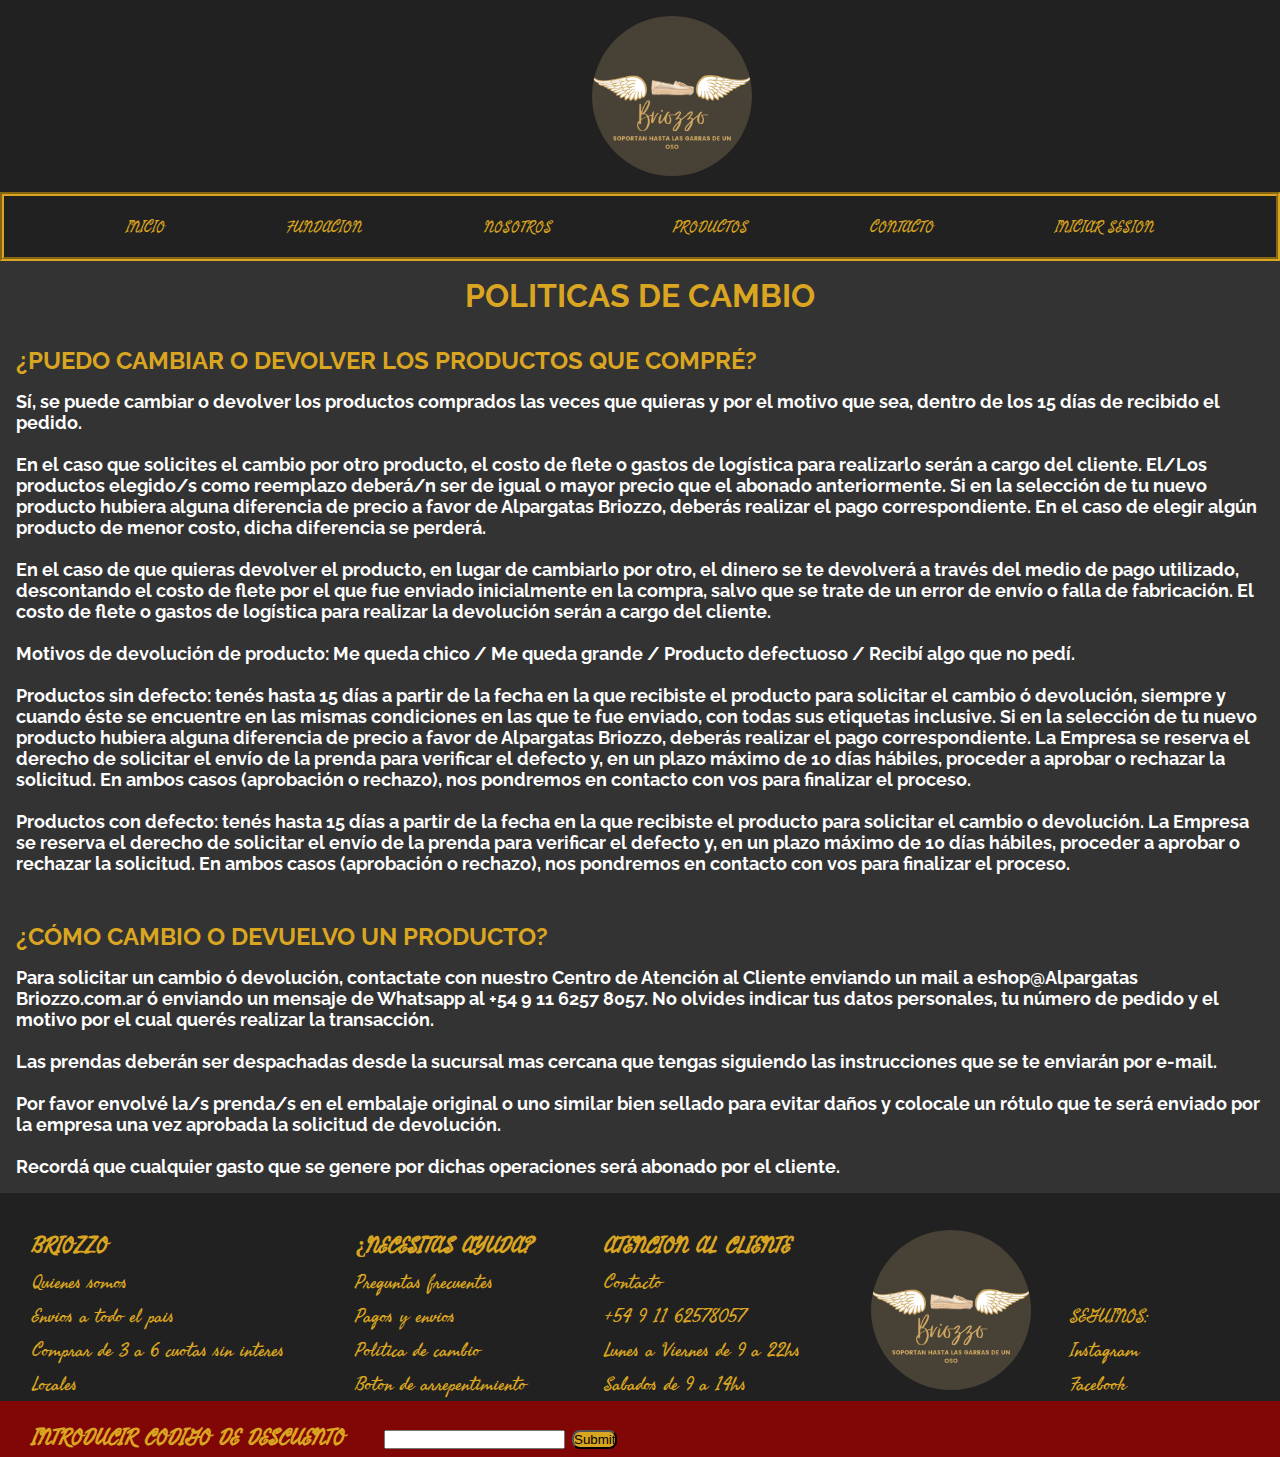
<file: vistas/Politica_de_cambio.html>
<!DOCTYPE html>
<html>
<head>
	<title>Politica de Cambio</title>
	<meta charset="utf-8">
	<meta name="viewport" content="width=device-width, initial-scale=1.0">
	<link rel="icon" href="../img/Briozzo.ico">
	<link rel="stylesheet" href="../estilo/style.css">
	<link rel="preconnect" href="https://fonts.googleapis.com">
    <link rel="preconnect" href="https://fonts.gstatic.com" crossorigin>
    <link href="https://fonts.googleapis.com/css2?family=Fasthand&family=Raleway:ital,wght@1,200&display=swap" rel="stylesheet">
</head>
<body>
	<div id="grilla-2">
		<div class="menu">
			<header>
			<img class="menu__logo" src="../img/Briozzo.png" alt="Logo" title="Alpargatas Briozzo">
		<div class="navbar">
		<nav>       
			<ul class="navbar__ul">
				<li class="navbar__list"><a class="navbar__vistas" href="../index.html">INICIO</a></li>
				<li class="navbar__list"><a class="navbar__vistas" href="Fundacion.html">FUNDACION</a></li>
				<li class="navbar__list"><a class="navbar__vistas" href="Nosotros.html">NOSOTROS</a></li>
				<li class="navbar__list"><a class="navbar__vistas" href="Productos.html">PRODUCTOS</a></li>
				<li class="navbar__list"><a class="navbar__vistas" href="Contactos.html">CONTACTO</a></li>
				<li class="navbar__list"><a class="navbar__vistas" href="Iniciar_sesion.html" target="blank">INICIAR SESION</a></li>
			</ul>
		</nav>
		</div>
		</header>
		</div>    
	<div class="body">
	<article>
		<section>
	        <h1 class="body__title">POLITICAS DE CAMBIO</h1>
	        <h4 class="body__subtitle">¿PUEDO CAMBIAR O DEVOLVER LOS PRODUCTOS QUE COMPRÉ?</h4>
	        <p class="body__text">Sí, se puede cambiar o devolver los productos comprados las veces que quieras y por el motivo que sea, dentro de los 15 días de recibido el pedido.<br><br>En el caso que solicites el cambio por otro producto, el costo de flete o gastos de logística para realizarlo serán a cargo del cliente. El/Los productos elegido/s como reemplazo deberá/n ser de igual o mayor precio que el abonado anteriormente. Si en la selección de tu nuevo producto hubiera alguna diferencia de precio a favor de Alpargatas Briozzo, deberás realizar el pago correspondiente. En el caso de elegir algún producto de menor costo, dicha diferencia se perderá.<br><br>En el caso de que quieras devolver el producto, en lugar de cambiarlo por otro, el dinero se te devolverá a través del medio de pago utilizado, descontando el costo de flete por el que fue enviado inicialmente en la compra, salvo que se trate de un error de envío o falla de fabricación. El costo de flete o gastos de logística para realizar la devolución serán a cargo del cliente.<br><br>Motivos de devolución de producto: Me queda chico / Me queda grande / Producto defectuoso / Recibí algo que no pedí.<br><br>Productos sin defecto: tenés hasta 15 días a partir de la fecha en la que recibiste el producto para solicitar el cambio ó devolución, siempre y cuando éste se encuentre en las mismas condiciones en las que te fue enviado, con todas sus etiquetas inclusive. Si en la selección de tu nuevo producto hubiera alguna diferencia de precio a favor de Alpargatas Briozzo, deberás realizar el pago correspondiente. La Empresa se reserva el derecho de solicitar el envío de la prenda para verificar el defecto y, en un plazo máximo de 10 días hábiles, proceder a aprobar o rechazar la solicitud. En ambos casos (aprobación o rechazo), nos pondremos en contacto con vos para finalizar el proceso.<br><br>Productos con defecto: tenés hasta 15 días a partir de la fecha en la que recibiste el producto para solicitar el cambio o devolución. La Empresa se reserva el derecho de solicitar el envío de la prenda para verificar el defecto y, en un plazo máximo de 10 días hábiles, proceder a aprobar o rechazar la solicitud. En ambos casos (aprobación o rechazo), nos pondremos en contacto con vos para finalizar el proceso.</p>
	    </section>
	    <section>
	        <h4 class="body__subtitle">¿CÓMO CAMBIO O DEVUELVO UN PRODUCTO?</h4>
	        <p class="body__text">Para solicitar un cambio ó devolución, contactate con nuestro Centro de Atención al Cliente enviando un mail a eshop@Alpargatas Briozzo.com.ar ó enviando un mensaje de Whatsapp al +54 9 11 6257 8057. No olvides indicar tus datos personales, tu número de pedido y el motivo por el cual querés realizar la transacción.<br><br>Las prendas deberán ser despachadas desde la sucursal mas cercana que tengas siguiendo las instrucciones que se te enviarán por e-mail.<br><br>Por favor envolvé la/s prenda/s en el embalaje original o uno similar bien sellado para evitar daños y colocale un rótulo que te será enviado por la empresa una vez aprobada la solicitud de devolución.<br><br>Recordá que cualquier gasto que se genere por dichas operaciones será abonado por el cliente.</p>
	    </section>
	</article>
	</div>
	<div class="footer">
		<footer>
			<ul class="footer__list">
				<li><h3>BRIOZZO</h3></li>
				<li><a class="footer__link" href="Nosotros.html">Quienes somos</a></li>
				<li>Envios a todo el pais</li>
				<li>Comprar de 3 a 6 cuotas sin interes</li>
				<li><a class="footer__link" href="https://goo.gl/maps/6hLW1MhbCcyhczMV9" target="blank">Locales</a></li>
			</ul>
			<ul class="footer__list">
				<li><h3>¿NECESITAS AYUDA?</h3></li>
				<li>Preguntas frecuentes</li>
				<li><a class="footer__link" href="Pagos_y_envios.html">Pagos y envios</a></li>
				<li><a class="footer__link" href="Politica_de_cambio.html">Politica de cambio</a></li>
				<li>Boton de arrepentimiento</li>
			</ul>
			<ul class="footer__list">
				<li><h3>ATENCION AL CLIENTE</h3></li>
				<li><a class="footer__link" href="Contactos.html">Contacto</a></li>
				<li><a class="footer__link" href="https://api.whatsapp.com/send?phone=5491162578057"></a>+54 9 11 62578057</li>
				<li>Lunes a Viernes de 9 a 22hs</li>
				<li>Sabados de 9 a 14hs</li>
			</ul>
			<img class="footer__logo" src="../img/Briozzo.png" alt="Logo" title="Alpargatas Briozzo">
			<ul class="footer__list">
				<li>SEGUINOS:</li>
				<li><a class="footer__link" href="https://www.instagram.com/miguel_briozzo/" target="blank">Instagram</a></li>
				<li><a class="footer__link" href="https://www.facebook.com/profile.php?id=100087141670379" target="blank">Facebook</a></li>
			</ul>
		</div>
		<div class="codigo">
			<h3 class="codigo__titulo">INTRODUCIR CODIGO DE DESCUENTO</h3>
			<form class="codigo__form" method="post">
				<input class="codigo__form--barra" type="text" required>
				<input class="codigo__form--buttom" type="submit">
			</form>
		</footer>
		</div>
</body>
</html>
</file>
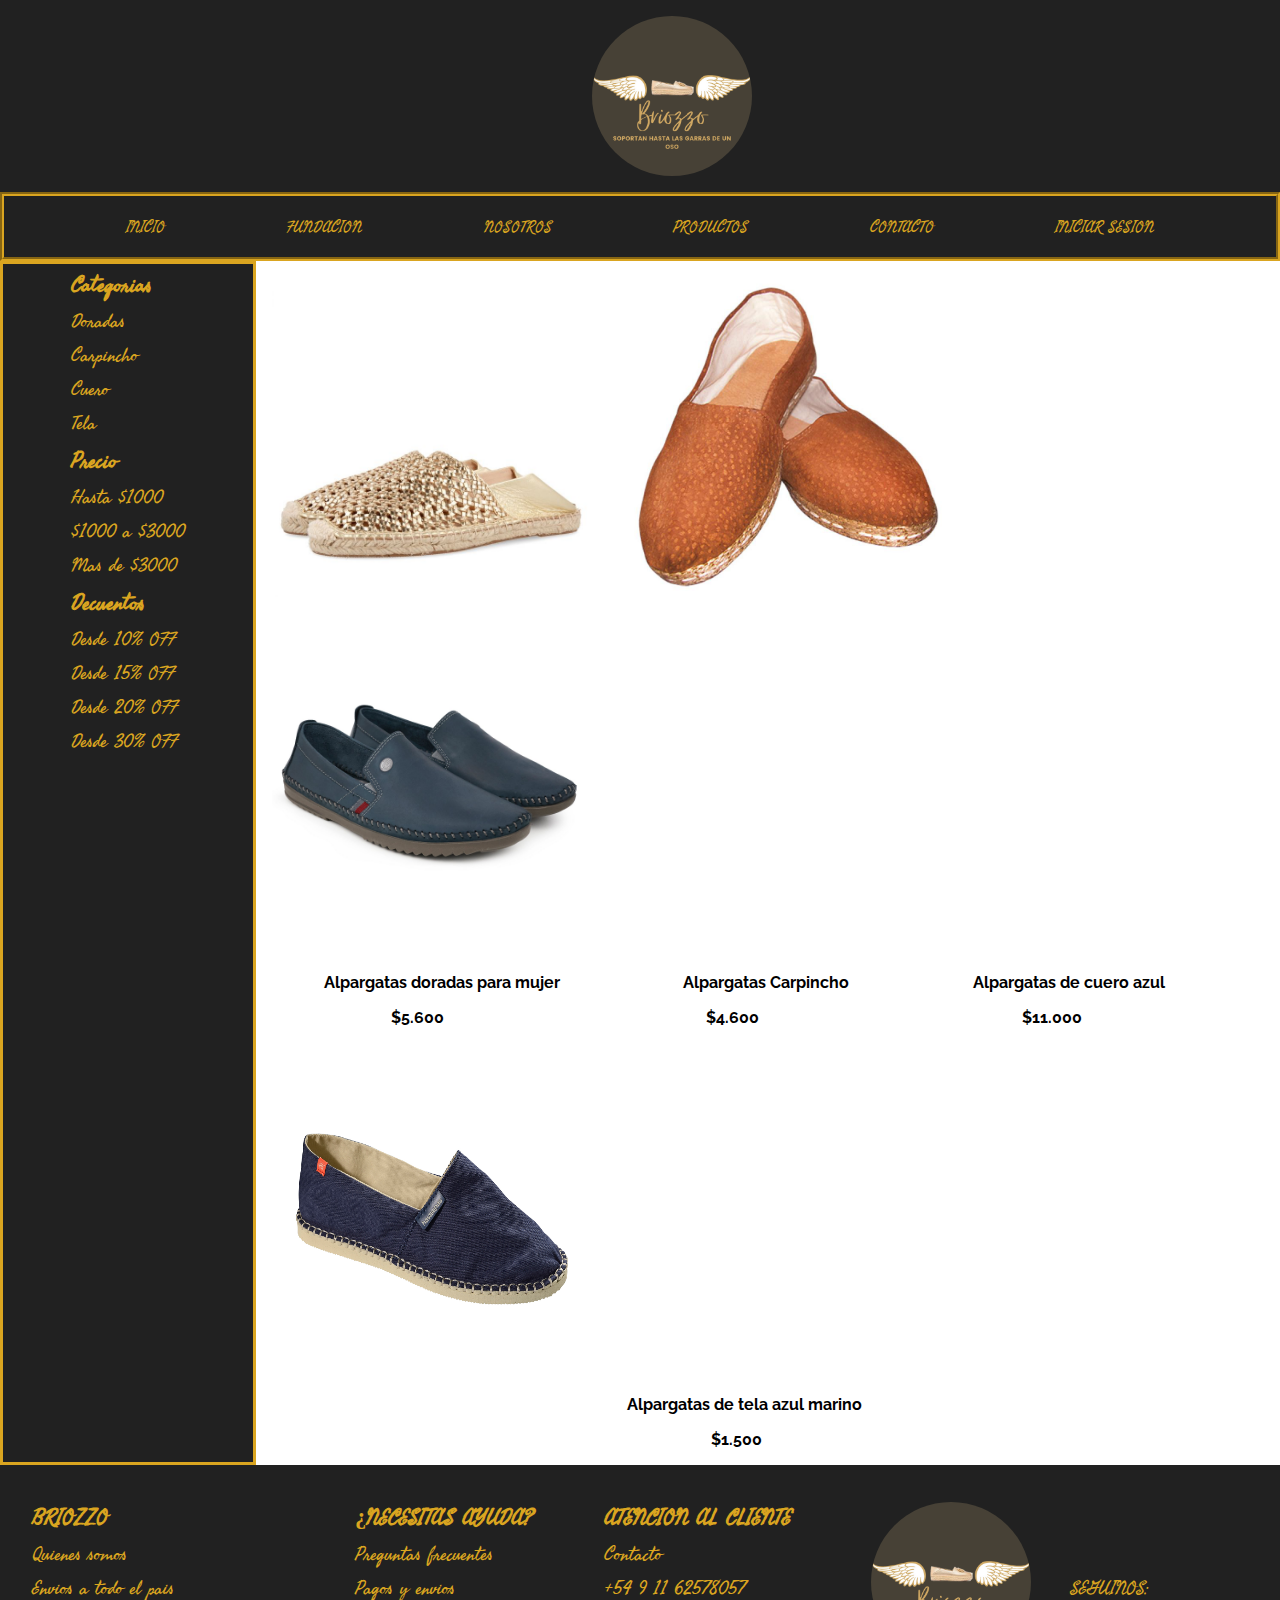
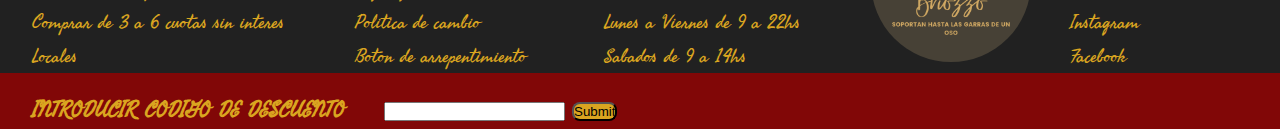
<file: vistas/Productos.html>
<!DOCTYPE html>
<html>
<head>
	<title>Productos</title>
	<meta charset="utf-8">
	<link rel="icon" href="../img/Briozzo.ico">
	<meta name="viewport" content="width=device-width, initial-scale=1.0">
	<link rel="stylesheet" href="../estilo/style.css">
	<link rel="preconnect" href="https://fonts.googleapis.com">
    <link rel="preconnect" href="https://fonts.gstatic.com" crossorigin>
    <link href="https://fonts.googleapis.com/css2?family=Fasthand&family=Raleway:ital,wght@1,200&display=swap" rel="stylesheet">
</head>
<body>
	<div id="grilla-3">
		<div class="menu">
			<header>
			<img class="menu__logo" src="../img/Briozzo.png" alt="Logo" title="Alpargatas Briozzo">
		<div class="navbar">
		<nav>       
			<ul class="navbar__ul">
				<li class="navbar__list"><a class="navbar__vistas" href="../index.html">INICIO</a></li>
				<li class="navbar__list"><a class="navbar__vistas" href="Fundacion.html">FUNDACION</a></li>
				<li class="navbar__list"><a class="navbar__vistas" href="Nosotros.html">NOSOTROS</a></li>
				<li class="navbar__list"><a class="navbar__vistas" href="Productos.html">PRODUCTOS</a></li>
				<li class="navbar__list"><a class="navbar__vistas" href="Contactos.html">CONTACTO</a></li>
				<li class="navbar__list"><a class="navbar__vistas" href="Iniciar_sesion.html" target="blank">INICIAR SESION</a></li>
			</ul>
		</nav>
		</div>
		</header>
		</div> 
	<div class="aside"> 
	<aside>
		<ul class="aside__list">
			<li><h3>Categorias</h3></li>
			<ul class="aside__list">
				<li>Doradas</li>
				<li>Carpincho</li>
				<li>Cuero</li>
				<li>Tela</li>
			</ul>
		</ul>
		<ul class="aside__list">
			<li><h3>Precio</h3></li>
			<ul class="aside__list">
				<li>Hasta $1000</li>
				<li>$1000 a $3000</li>
				<li>Mas de $3000</li>
			</ul>
		</ul>
		<ul class="aside__list">
			<li><h3>Decuentos</h3></li>
			<ul class="aside__list">
				<li>Desde 10% OFF</li>
				<li>Desde 15% OFF</li>
				<li>Desde 20% OFF</li>
				<li>Desde 30% OFF</li>
			</ul>
		</ul>
	</aside>
	</div>
	<div class="ofertas">
	<article>
		<img class="ofertas__productos-1" src="../img/Alpargatas_doradas.jpg" alt="Alpargatas doradas para mujer" title="Alpargatas doradas para mujer">
			<img class="ofertas__productos-2" src="../img/Alpargatas_carpincho.jpg" alt="Alpargatas Carpincho" title="Alpargatas Carpincho">
			<img class="ofertas__productos-3" src="../img/Alpargatas_cuero_azul.jpg" alt="Alpargatas de cuero azul" title="Alpargatas de cuero azul">
			<ul class="ofertas__list">
				<li class="ofertas__nombre">Alpargatas doradas para mujer</li>
				<li class="ofertas__nombre">Alpargatas Carpincho</li>
				<li class="ofertas__nombre">Alpargatas de cuero azul</li>
			</ul>
			<ul class="ofertas__list">
				<li class="ofertas__precios">$5.600</li>
				<li class="ofertas__precios">$4.600</li>
				<li class="ofertas__precios">$11.000</li>
			</ul>
			<img class="ofertas__productos-4" src="../img/Alpargatas_tela_azulmarino.jpg" alt="Alpargatas de tela azul marino" title="Alpargatas de tela azul marino">
			<ul class="ofertas__list">
				<li class="ofertas__nombre">Alpargatas de tela azul marino</li>
			</ul>
			<ul class="ofertas__list">
				<li class="ofertas__precios">$1.500</li>
			</ul>
	</article>
	</div>
	<div class="footer">
		<footer>
			<ul class="footer__list">
				<li><h3>BRIOZZO</h3></li>
				<li><a class="footer__link" href="Nosotros.html">Quienes somos</a></li>
				<li>Envios a todo el pais</li>
				<li>Comprar de 3 a 6 cuotas sin interes</li>
				<li><a class="footer__link" href="https://goo.gl/maps/6hLW1MhbCcyhczMV9" target="blank">Locales</a></li>
			</ul>
			<ul class="footer__list">
				<li><h3>¿NECESITAS AYUDA?</h3></li>
				<li>Preguntas frecuentes</li>
				<li><a class="footer__link" href="Pagos_y_envios.html">Pagos y envios</a></li>
				<li><a class="footer__link" href="Politica_de_cambio.html">Politica de cambio</a></li>
				<li>Boton de arrepentimiento</li>
			</ul>
			<ul class="footer__list">
				<li><h3>ATENCION AL CLIENTE</h3></li>
				<li><a class="footer__link" href="Contactos.html">Contacto</a></li>
				<li><a class="footer__link" href="https://api.whatsapp.com/send?phone=5491162578057"></a>+54 9 11 62578057</li>
				<li>Lunes a Viernes de 9 a 22hs</li>
				<li>Sabados de 9 a 14hs</li>
			</ul>
			<img class="footer__logo" src="../img/Briozzo.png" alt="Logo" title="Alpargatas Briozzo">
			<ul class="footer__list">
				<li>SEGUINOS:</li>
				<li><a class="footer__link" href="https://www.instagram.com/miguel_briozzo/" target="blank">Instagram</a></li>
				<li><a class="footer__link" href="https://www.facebook.com/profile.php?id=100087141670379" target="blank">Facebook</a></li>
			</ul>
		</div>
		<div class="codigo">
			<h3 class="codigo__titulo">INTRODUCIR CODIGO DE DESCUENTO</h3>
			<form class="codigo__form" method="post">
				<input class="codigo__form--barra" type="text" required>
				<input class="codigo__form--buttom" type="submit">
			</form>
		</footer>
		</div>
</body>
</html>
</file>
<file: estilo/style.css>
*{
    padding:0;
    margin:0;
    box-sizing: border-box;
}

#grilla{
    display:grid;
    grid-template-rows: repeat(6, 1fr);
    grid-template-columns: repeat(5, 1fr);
    grid-template-areas:
    "header header header header header"
    "nav nav nav nav nav" 
    "section-1 section-1 section-1 section-1 section-1 "
    "section-2 section-2 section-2 section-2 section-2"
    "footer footer footer footer footer"
    "footer-2 footer-2 footer-2 footer-2 footer-2";
    width: 100%;
    height: 100vh;
}

#grilla-2{
    display:grid;
    grid-template-rows: repeat(5, 1fr);
    grid-template-columns: repeat(5, 1fr);
    grid-template-areas:
    "header header header header header"
    "nav nav nav nav nav" 
    "section-1 section-1 section-1 section-1 section-1 "
    "footer footer footer footer footer"
    "footer-2 footer-2 footer-2 footer-2 footer-2";
    width: 100%;
    height: 100vh;
}

#grilla-3{
    display:grid;
    grid-template-rows: repeat(5, 1fr);
    grid-template-columns: repeat(5, 1fr);
    grid-template-areas:
    "header header header header header"
    "nav nav nav nav nav" 
    "aside section-2 section-2 section-2 section-2 "
    "footer footer footer footer footer"
    "footer-2 footer-2 footer-2 footer-2 footer-2";
    width: 100%;
    height: 100vh;
}

.menu{
    grid-area:header;
    background-color: #212121;
    font-family: 'Fasthand', cursive;
}

.menu__logo{
    display:flex;
    flex-flow: row wrap;
    justify-content: center;
    width: 10rem;
    height: 10rem;
    margin: 1rem 37rem;
    border-radius: 12rem;
}

.navbar{
    grid-area: nav;
    font-size: 0;
    list-style: none;
    border: 0.3rem groove #daa520;
}

.navbar__ul{
    display:flex;
    flex-flow: row wrap;
    justify-content: space-evenly;
    margin: 1rem 0;
}


.navbar__vistas{
    font-size:1rem;
    color: #daa520;
    text-decoration: none;

}

.navbar__list:hover{
    transform: scale(1.1)
}

.body{
    grid-area:section-1;
    font-family: 'Raleway', sans-serif;
    position: relative;
    font-weight: bold;
    background-color: #333333;
}

.body__title{
    display: flex;
    flex-flow: row wrap;
    justify-content: center;
    margin:1rem 0;
    color: #daa520;
    font-size:2rem;
    
}
.body__subtitle{
    margin:2rem 1rem 1rem 1rem;
    color: #daa520;
    font-size:1.5rem;
}

.body__text{
    font-size:1.1rem;
    color:#ffffff;
    padding-bottom:1rem;
    margin:1rem 1rem 0 1rem;
}

.body__textcenter{
    font-size:1.2rem;
    color:#ffffff;
    padding:1rem;
    margin:1rem 1rem 0 1rem;
    text-align: center;
}

.body__fundador{
    display:block;
    margin:1rem 31rem;
    height: 20rem;
    border:#daa520 solid 0.2rem;
}

.body__miguelbriozzo{
    display:block;
    margin:1rem 20rem;
    width: 40rem;
    height: 20rem;
    border-radius:2rem;
    border:#daa520 solid 0.2rem;
}

.body__video{
    display:block;
    margin:1rem 22.5rem;
    border-radius:2rem;
    border:#daa520 solid 0.2rem;
}

.body__list{
    font-size:1.1rem;
    margin:1rem 1rem 1rem 1rem;
    color:#000000;

}

.body__alpargatas{
    border-radius: 0.5rem;
    border:#daa520 solid 0.3rem;
    margin:2rem 0.2rem 0 0.2rem;
    height: 15rem;
    width:15rem;
 
}

.body__alpargatas--1{
    border-radius: 0.5rem;
    border:#daa520 solid 0.3rem;
    margin:2rem 0.2rem 0 0.2rem;
    height: 15rem;
    width:15rem;
}

.body__alpargatas--2{
    border-radius: 0.5rem;
    border:#daa520 solid 0.3rem;
    margin:2rem 0.2rem 0 0.2rem;
    height: 15rem;
    width:15rem;
}

.body__alpargatas--3{
    border-radius: 0.5rem;
    border:#daa520 solid 0.3rem;
    margin:2rem 0.2rem 0 0.2rem;
    height: 15rem;
    width:15rem;
}

.body__alpargatas--4{
    border-radius: 0.5rem;
    border:#daa520 solid 0.3rem;
    margin:0.2rem;
    height: 15rem;
    width:31rem;
}

.body__alpargatas:hover{
    transform: scale(1.05);
}


.body__alpargatas--1:hover{
    transform: scale(1.05);
}

.body__alpargatas--2:hover{
    transform: scale(1.05);
}

.body__alpargatas--3:hover{
    transform: scale(1.05);
}

.body__alpargatas--4:hover{
    transform: scale(1.05);
}

.body__card{
    display: flex;
    flex-flow: row wrap;
    justify-content: center;
    font-size:1.5rem;
    color:#ffffff;
    text-align: center;
}

.body__card-1:hover{
    transform: scale(1.05);
}

.body__card-2:hover{
    transform: scale(1.05);
}
.body__card-3:hover{
    transform: scale(1.05);
}
.body__card-4:hover{
    transform: scale(1.05);
}

.body__card-1{
    background-image: url(https://i.blogs.es/4d1abc/estas-son-las-alpargatas-made-in-spain-mas-coloridas-comodas-frescas-y-rebajadisimas-que-llevaras-en-todos-tus-estilismos-de-verano/375_375.jpeg);
    background-position: center;
    background-repeat: no-repeat;
    background-size:cover;
    width:24rem;
    padding: 4rem 8rem;
    margin-top: 2rem;
    margin-right: 0.2rem;
    margin-bottom: 0.2rem;
    margin-left:4.5rem;
    border: 0.3rem solid #daa520;
    border-radius: 0.5rem;
}
.body__card-2{
    background-image: url(https://r.fashionunited.com/_g7I8-fv0Z_SppxoSe0mIPrB5GFo-DQDAxlwJ8GKx_A/resize:fill-down:360:240:0/gravity:ce/quality:70/aHR0cHM6Ly9mYXNoaW9udW5pdGVkLmNvbS9pbWcvdXBsb2FkLzIwMjIvMDcvMDQvcGFlei1iYXJjZWxvbmEtZXNwYW4tYS0xLWl6YWR5YzZrLTIwMjItMDctMDQuanBlZw);
    background-position: center;
    background-repeat:no-repeat;
    background-size:cover;
    width:24rem;
    padding: 4rem 8rem;
    margin-top: 2rem;
    margin-right: 0.2rem;
    margin-bottom: 0.2rem;
    margin-left: 0.2rem;
    border: 0.3rem solid #daa520;
    border-radius: 0.5rem;
}
.body__card-3{
    background-image: url(https://imagenes.elpais.com/resizer/SA1GiVF-7FRrgX68paUK8QgZ1vA=/414x0/cloudfront-eu-central-1.images.arcpublishing.com/prisa/P4XTDJ3G25BYXK7FRQ3HRAK3EU.jpg);
    background-position: center;
    background-repeat:no-repeat;
    background-size:cover;
    width:24rem;
    padding-top: 2.1rem;
    padding-right:8rem;
    padding-bottom:4rem;
    padding-left:8rem;
    margin-top: 2rem;
    margin-right: 4.5rem;
    margin-bottom: 0.2rem;
    margin-left: 0.2rem;
    border: 0.3rem solid #daa520;
    border-radius: 0.5rem;
}

.body__card-4{
    text-align: center;
    background-image: url(https://www.vanidades.com/__export/1659634337178/sites/vanidades/img/2022/08/04/alpargatas-reina-letizia-1.jpg_317043033.jpg);
    background-position: center;
    background-repeat:no-repeat;
    background-size:cover;
    width:40rem;
    padding: 4rem 8rem;
    margin-top: 0.2rem;
    margin-right: 18rem;
    margin-bottom: 2rem;
    margin-left: 18rem;
    border: 0.3rem solid #daa520;
    border-radius: 0.5rem;
}

.body__link{
    font-size:1.3rem;
    text-decoration:none;
    color:#daa520;
}

.body__link-buttom{
    font-size:1.5rem;
    text-decoration:none;
    color: #212121;
    background-color:#daa520;
    
}

.ofertas{
    grid-area: section-2;
    font-family: 'Raleway', sans-serif;
    position: relative;
    font-weight: bold;
}

.ofertas__titulo{
    display: flex;
    flex-flow:row wrap;
    justify-content: center;
    font-size: 1.5rem;
    margin-bottom:2rem;
    background-color:#daa520;
}

.ofertas__productos{
    /*display:flex;
    flex-flow:row wrap;
    justify-content: baseline;*/
    width: 18rem;
    margin:0.6rem;
    height: 18rem;
}

.ofertas__productos:hover{
    border: 0.2rem solid #000000;
}

.ofertas__productos-1{
    display:inline-block;
    width: 20rem;
    height: 20rem;
    margin: 1rem 1rem 1rem 1rem;
}

.ofertas__productos-2{
    display:inline-block;
    width: 20rem;
    height: 20rem;
    margin: 1rem 1rem 1rem 1rem;
}

.ofertas__productos-3{
    display:inline-block;
    width: 20rem;
    height: 20rem;
    margin: 1rem 1rem 1rem 1rem;
}

.ofertas__productos-4{
    display:block;
    width: 20rem;
    height: 20rem;
    margin: 1rem 1rem 1rem 1rem;
}

.ofertas__productos-1:hover{
    border:#000000 0.2rem solid;
}

.ofertas__productos-2:hover{
    border:#000000 0.2rem solid;
}

.ofertas__productos-3:hover{
    border:#000000 0.2rem solid;
}

.ofertas__productos-4:hover{
    border:#000000 0.2rem solid;
}

.ofertas__list{
    display:flex;
    flex-flow: row wrap;
    justify-content: space-evenly;
    list-style-type: none;
    
}
.ofertas__nombre{
    margin:0 3.5rem 1rem 0.5rem;
}

.ofertas__precios{
    margin:0 8rem 1rem 4rem;
    
}


.form{
    grid-area: section-1;
    color:#daa520;
    font-family: 'Raleway', sans-serif;
    font-weight: bold;
    font-size: 1.2rem;
    background-color:#333333;
    padding:1rem;
    text-align: center;

}

.form__box{
    display:flex;
    flex-direction:column;
    justify-content: center;
    margin:1rem 36.3rem;
    border-radius:0.2rem;
    border:#daa520 inset 0.2rem;
}

.form__box--date{
    display:block;
    margin:1rem 36.2rem;
    border-radius:0.2rem;
    border:#daa520 inset 0.2rem;
}

.form__buttom{
    background-color:#daa520;
    border-radius:0.5rem;
    margin:1rem;
}

.form__link{
    color: #000000;
    text-decoration: none;
}

.aside{
    grid-area: aside;
    display:flex;
    flex-flow: column wrap;
    justify-content: flex-start;
    align-items: center;
    z-index: 1;
    font-size:1.2rem;
    font-family: 'Fasthand', cursive;
    background-color: #212121;
    color:#daa520;
    border:#daa520 solid 0.2rem;
    width: 20vw;
}

.aside__list{
    list-style-type:none;
}

.footer{
    grid-area:footer;
    color:#daa520;
    background-color:#212121;
    font-family: 'Fasthand', cursive;;
    font-size:1.2rem;
}


.footer__list{
    list-style:none;
    display:inline-block;
    margin-top: 2rem;
    margin-right: 2rem;
    margin-left: 2rem;
}

.footer__link{
    text-decoration:none;
    color:#daa520;
}


.footer__logo{
    border-radius:12rem;
    height: 10rem;
    width: 10rem;
    margin-left:2rem;
}

.codigo{
    grid-area:footer-2;
    font-family: 'Fasthand', cursive;;
    font-size:1.2rem;
    color:#daa520;
    background-color:#810707;
}

.codigo__titulo{
    display: inline-block;
    margin-top: 1rem;
    margin-right:2rem;
    margin-left:2rem;
}

.codigo__form{
    display: inline;
}


.codigo__form--buttom{
    border-radius:0.5rem;
    background-color:#daa520;
}

@media screen and (max-width:20rem){
    
    *{
        padding:0;
        margin:0;
        box-sizing: border-box;
    }
    
    #grilla{
        display:grid;
        grid-template-rows: repeat(5, 1fr);
        grid-template-columns: repeat(5, 1fr);
        grid-template-areas:
        "header header header header header"
        "nav nav nav nav nav" 
        "section-1 section-1 section-1 section-1 section-1"
        "section-2 section-2 section-2 section-2 section-2"
        "footer footer footer footer footer"
        "footer-2 footer-2 footer-2 footer-2 footer-2";
        width: 100%;
        height: 100vh;
    }

    #grilla-2{
        display:grid;
        grid-template-rows: repeat(5, 1fr);
        grid-template-columns: repeat(5, 1fr);
        grid-template-areas:
        "header header header header header"
        "nav nav nav nav nav" 
        "section-1 section-1 section-1 section-1 section-1 "
        "footer footer footer footer footer"
        "footer-2 footer-2 footer-2 footer-2 footer-2";
        width: 100%;
        height: 100vh;
    }
    
    #grilla-3{
        display:grid;
        grid-template-rows: repeat(5, 1fr);
        grid-template-columns: repeat(5, 1fr);
        grid-template-areas:
        "header header header header header"
        "nav nav nav nav nav" 
        "aside section-2 section-2 section-2 section-2 "
        "footer footer footer footer footer"
        "footer-2 footer-2 footer-2 footer-2 footer-2";
        width: 100%;
        height: 100vh;
    }
    

    .menu{
        grid-area:header;
        background-color: #212121;
        font-family: 'Fasthand', cursive;
    }
    
    .menu__logo{
        display:flex;
        flex-flow: row wrap;
        justify-content: center;
        width: 6rem;
        height: 6rem;
        margin: 0.5rem 7rem;
        border-radius: 12rem;
    }

    .navbar{
        grid-area: nav;
        font-size: 0;
        list-style: none;
        border: 0.3rem groove #daa520;
    }
    
    .navbar__ul{
        display:flex;
        flex-flow: row wrap;
        justify-content: space-evenly;
        margin: 0.2rem 0.2rem;
    }
    
    
    .navbar__vistas{
        font-size:0.6rem;
        color: #daa520;
        text-decoration: none;
    
    }

    .body{
        grid-area:section-1;
        font-family: 'Raleway', sans-serif;
        position: relative;
        font-weight: bold;
        background-color: #333333;
    }
    
    .body__title{
        display: flex;
        flex-flow: row wrap;
        justify-content: center;
        margin:0.5rem 0;
        color: #daa520;
        font-size:1.2rem;
        
    }
    .body__subtitle{
        margin:1.5rem 0.5rem 1rem 0.5rem;
        color: #daa520;
        font-size:1rem;
    }
    
    .body__text{
        font-size:0.7rem;
        color:#ffffff;
        padding-bottom:1rem;
        margin:0.5rem;
    }
    
    .body__textcenter{
        font-size:0.7rem;
        color:#ffffff;
        padding:0.5rem;
        margin:0.5rem 0 0.5rem 0;
        text-align: center;
    }
    
    .body__fundador{
        display:block;
        margin:0.5rem 5.5rem;
        height: 10rem;
        border:#daa520 solid 0.2rem;
    }
    
    .body__miguelbriozzo{
        display:block;
        margin:0.5rem 0.5rem;
        width: 18rem;
        height: 10rem;
        border-radius:2rem;
        border:#daa520 solid 0.2rem;
    }
    
    .body__video{
        display:block;
        width: 19rem;
        height: 15rem;
        margin:1rem 0.5rem;
        border-radius:2rem;
        border:#daa520 solid 0.2rem;
    }
    
    .body__list{
        font-size:0.7rem;
        margin:1rem;
        color:#000000;
    
    }
    
    .body__alpargatas{
        border-radius: 0.5rem;
        border:#daa520 solid 0.3rem;
        margin:0.2rem 0.2rem 0 0.2rem;
        height: 8rem;
        width:8rem;
     
    }
    
    .body__alpargatas--1{
        border-radius: 0.5rem;
        border:#daa520 solid 0.3rem;
        margin:0.2rem 0.2rem 0 0.2rem;
        height: 8rem;
        width:8rem;
    }
    
    .body__alpargatas--2{
        border-radius: 0.5rem;
        border:#daa520 solid 0.3rem;
        margin:0.2rem 0.2rem 0 0.2rem;
        height: 8rem;
        width:8rem;
    }
    
    .body__alpargatas--3{
        border-radius: 0.5rem;
        border:#daa520 solid 0.3rem;
        margin:0.2rem 0.2rem 0 0.2rem;
        height: 8rem;
        width:8rem;
    }
    
    .body__alpargatas--4{
        display:none;
        border-radius: 0.5rem;
        border:#daa520 solid 0.3rem;
        margin:0.2rem;
        height: 15rem;
        width:31rem;
    }
    
    .body__card{
        display: none;
        font-size:1.5rem;
        color:#ffffff;
        text-align: center;
    }
    

    .body__link{
        font-size:0.9rem;
        text-decoration:none;
        color:#daa520;
    }
    
    .body__link-buttom{
        font-size:1.5rem;
        text-decoration:none;
        color: #212121;
        background-color:#daa520;
        
    }
    
    .ofertas{
        grid-area: section-2;
        font-family: 'Raleway', sans-serif;
        position: relative;
        font-weight: bold;
    }
    
    .ofertas__titulo{
        display: flex;
        flex-flow:row wrap;
        justify-content: center;
        font-size: 1.5rem;
        padding: 1rem;
        margin-bottom:2rem;
        color:#daa520;
        background-color:#810707;
    }
    
    .ofertas__productos{
        /*display:flex;
        flex-flow:row wrap;
        justify-content: baseline;*/
        width: 8.5rem;
        margin:0.6rem;
        height: 8.5rem;
    }
    
    
    .ofertas__productos-1{
        display:inline-block;
        width: 10rem;
        height: 10rem;
        margin: 1.5rem;
    }
    
    .ofertas__productos-2{
        display:inline-block;
        width: 10rem;
        height: 10rem;
        margin: 1.5rem;
    }
    
    .ofertas__productos-3{
        display:inline-block;
        width: 10rem;
        height: 10rem;
        margin: 1.5rem;
    }
    
    .ofertas__productos-4{
        display:block;
        width: 10rem;
        height: 10rem;
        margin: 1.5rem;
    }
    
    .ofertas__productos-1:hover{
        border:#000000 0.2rem solid;
    }
    
    .ofertas__productos-2:hover{
        border:#000000 0.2rem solid;
    }
    
    .ofertas__productos-3:hover{
        border:#000000 0.2rem solid;
    }
    
    .ofertas__productos-4:hover{
        border:#000000 0.2rem solid;
    }
    
    .ofertas__list{
        display:none;
        display:flex;
        flex-flow: row wrap;
        justify-content: space-evenly;
        font-size: 0.5rem;
        list-style-type: none;
        
    }
    .ofertas__nombre{
        display:none;
        margin:0 3.5rem 1rem 0.5rem;
    }
    
    .ofertas__precios{
        display:none;
        margin:0 8rem 1rem 4rem;
        
    }
    
    
    .form{
        grid-area: section-1;
        color:#daa520;
        font-family: 'Raleway', sans-serif;
        font-weight: bold;
        font-size: 0.8rem;
        background-color:#333333;
        padding:1rem;
        text-align: center;
    
    }
    
    .form__box{
        display:flex;
        flex-direction:column;
        justify-content: center;
        margin:1rem 3.5rem;
        border-radius:0.2rem;
        border:#daa520 inset 0.2rem;
    }
    
    .form__box--date{
        display:block;
        margin:1rem 4.5rem;
        border-radius:0.2rem;
        border:#daa520 inset 0.2rem;
    }
    
    .form__buttom{
        background-color:#daa520;
        border-radius:0.5rem;
        margin:0.5rem;
    }
    
    .form__link{
        color: #000000;
        text-decoration: none;
    }
    
    .aside{
        grid-area: aside;
        display:flex;
        flex-flow: column wrap;
        justify-content: flex-start;
        align-items: center;
        z-index: 1;
        font-size:1rem;
        font-family: 'Fasthand', cursive;
        background-color: #212121;
        color:#daa520;
        border:#daa520 solid 0.2rem;
        width: 32vw;
    }
    
    .aside__list{
        list-style-type:none;
    }
    
    .footer{
        grid-area:footer;
        color:#daa520;
        background-color:#212121;
        font-family: 'Fasthand', cursive;;
        font-size:0.7rem;
    }
    
    
    .footer__list{
        list-style:none;
        display:inline-block;
        margin-top: 0.7rem;
        margin-right: 0.7rem;
        margin-left: 0.7rem;
    }
    
    .footer__link{
        text-decoration:none;
        color:#daa520;
    }
    
    .footer__logo{
        border-radius:12rem;
        height: 6rem;
        width: 6rem;
        margin-left:0.7rem;
    }
    
    .codigo{
        grid-area:footer-2;
        font-family: 'Fasthand', cursive;;
        font-size:0.8rem;
        color:#daa520;
        background-color:#810707;
        text-align: center;
    }
    
    .codigo__titulo{
        display: inline-block;
        
    }
    
    .codigo__form{
        display: inline;
    }
    

    .codigo__form--buttom{
        border-radius:0.5rem;
        background-color:#daa520;
    }
}
</file>
